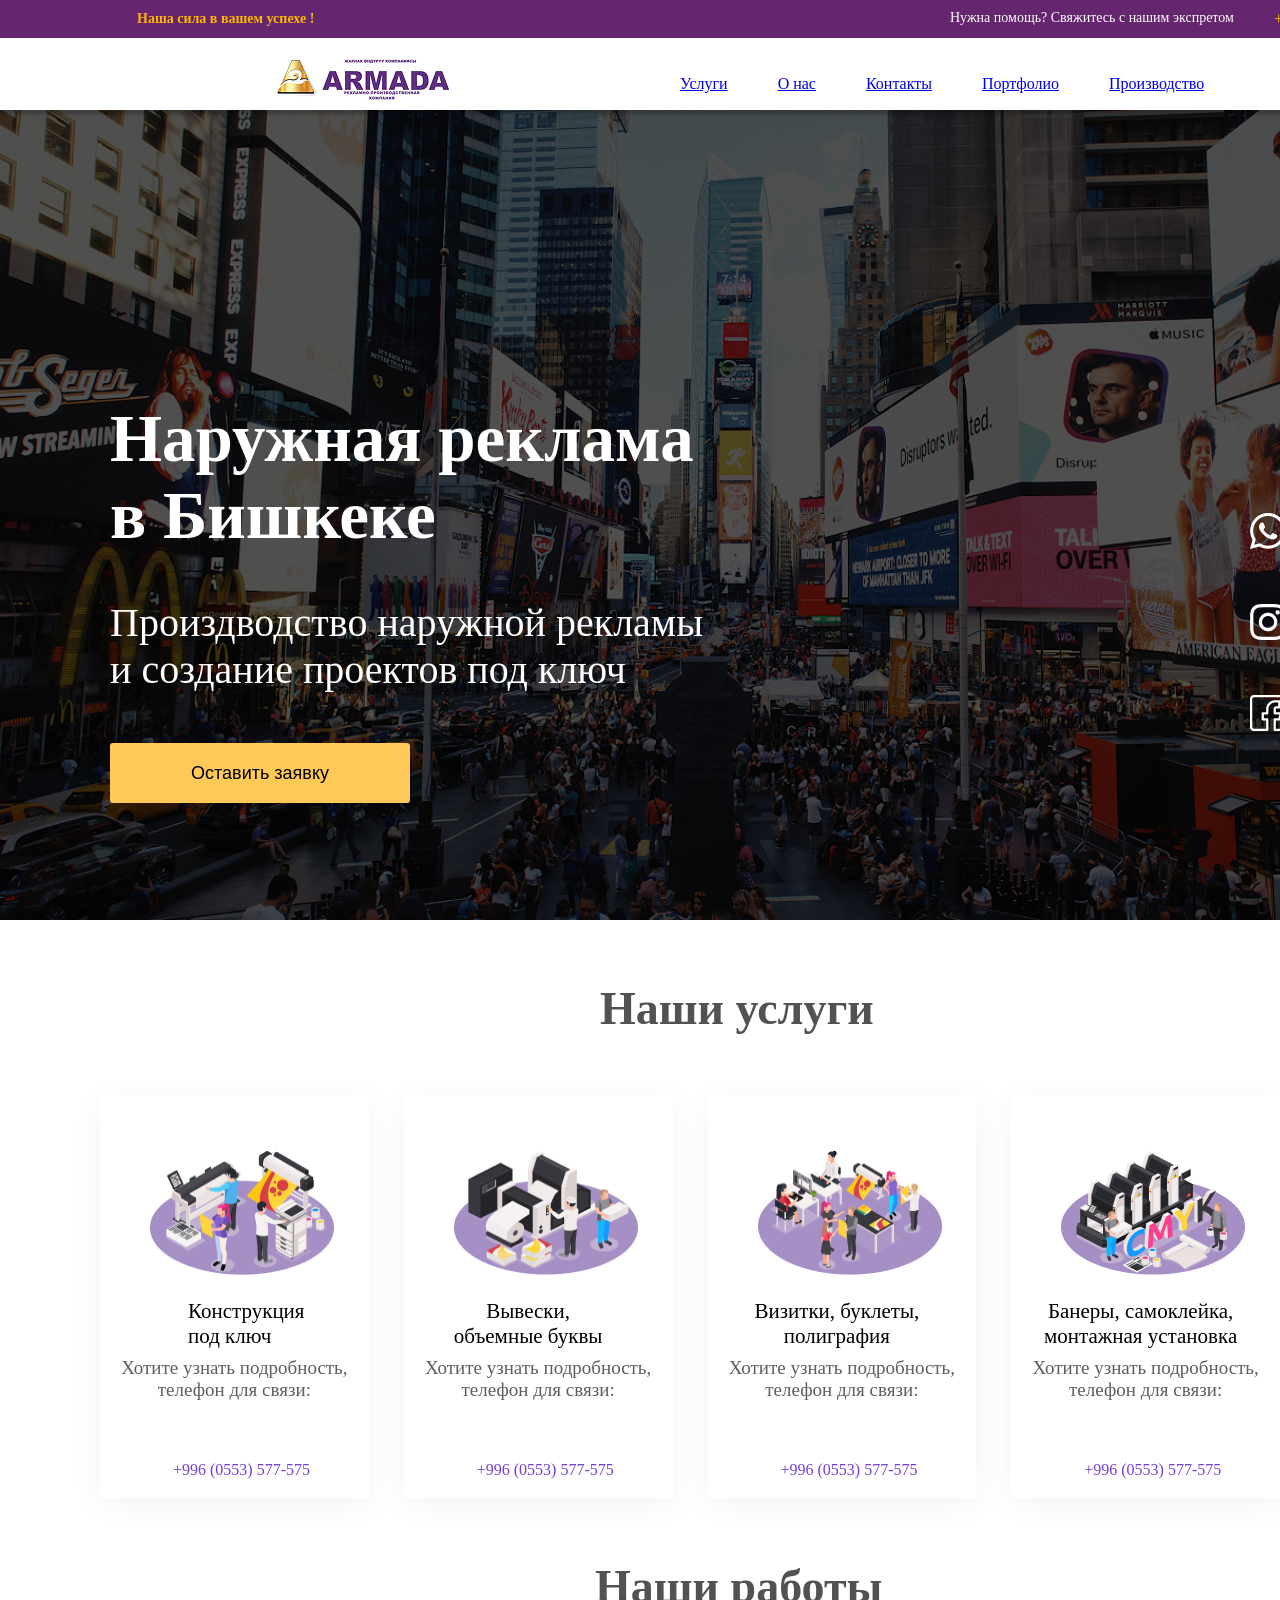
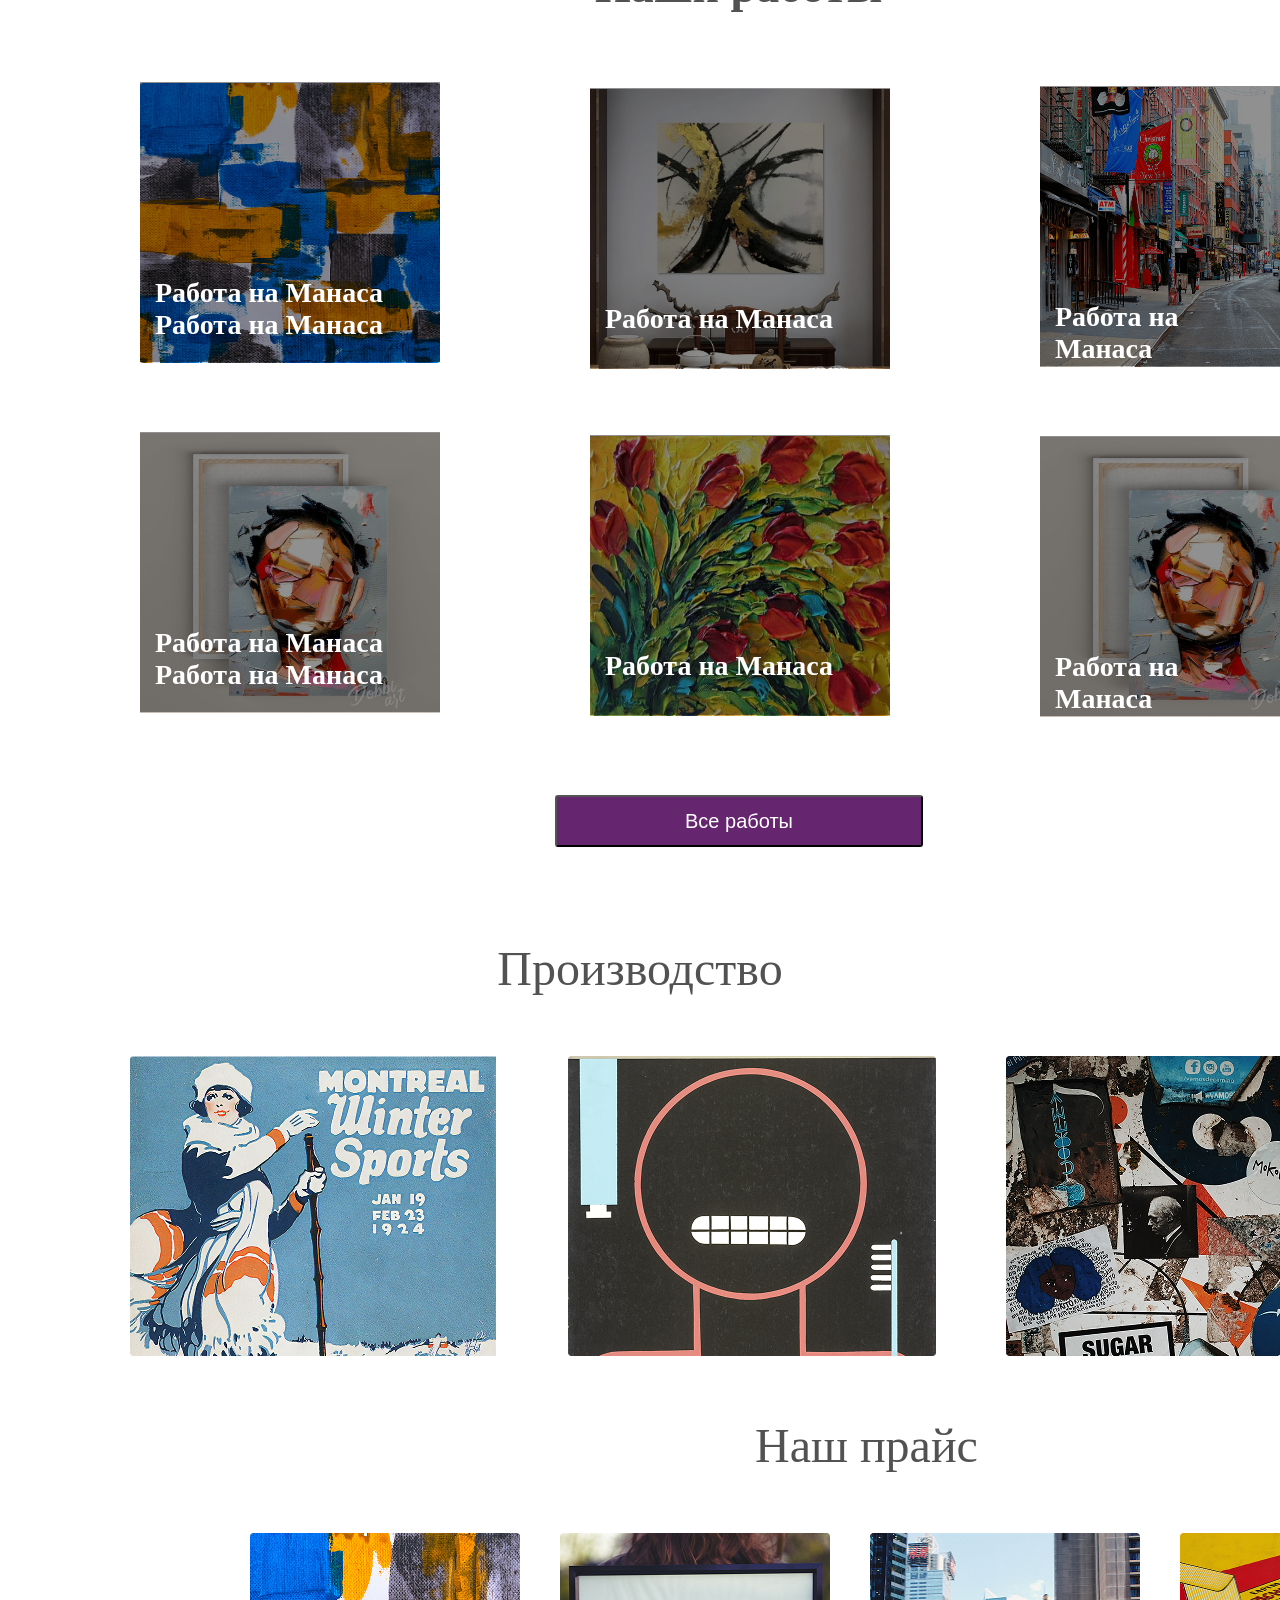
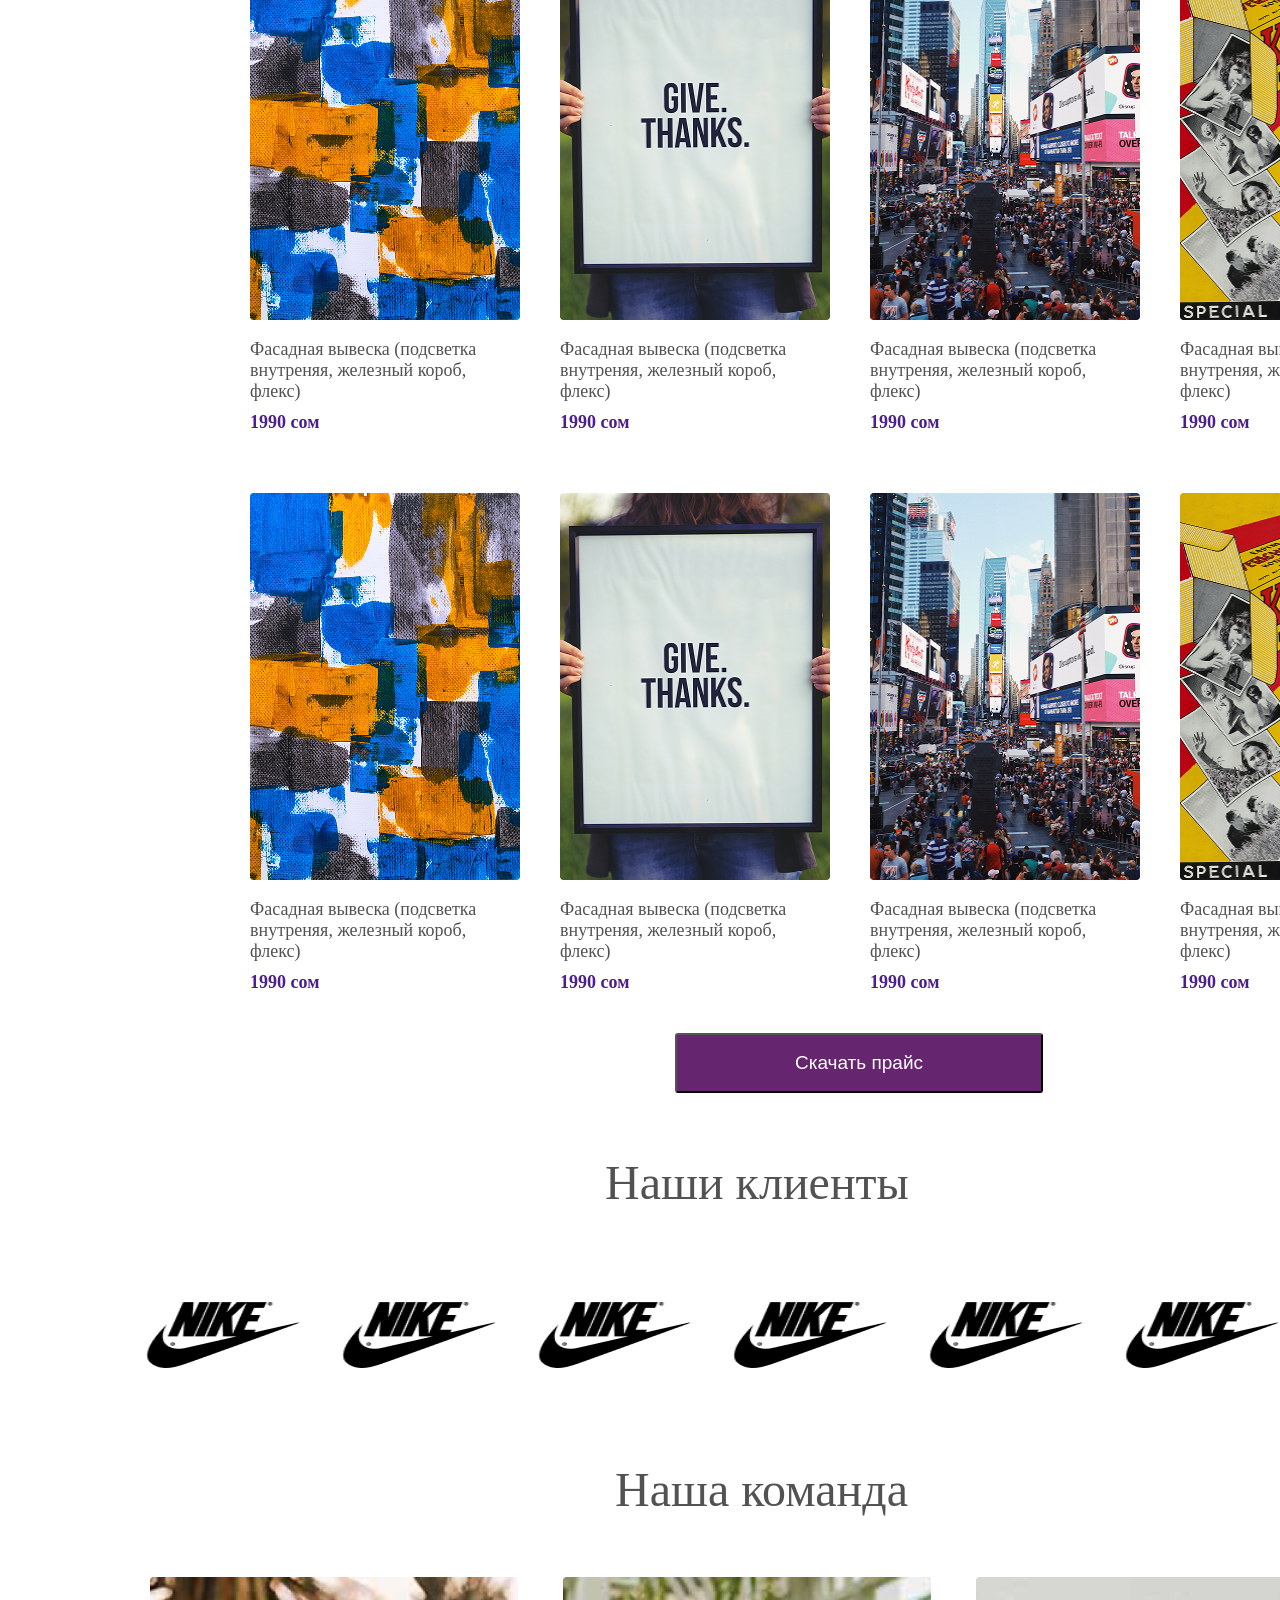
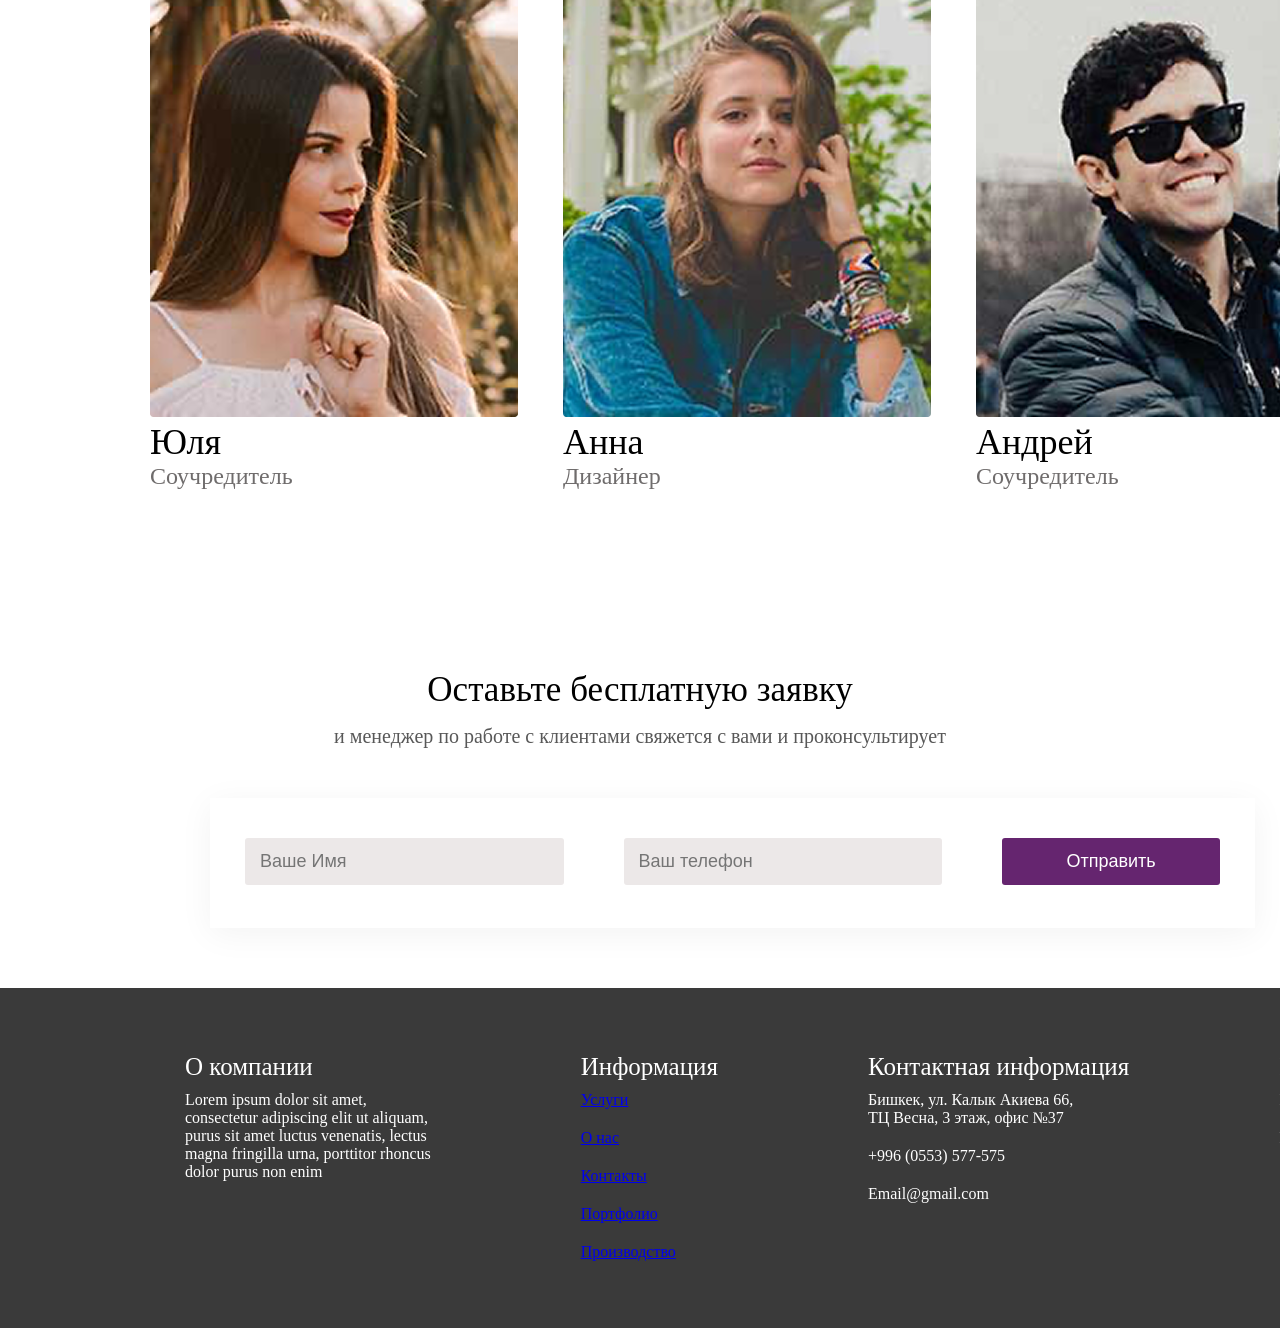
<file: index.html>
<!DOCTYPE html>
<html lang="en">

<head>
    <meta charset="UTF-8">
    <meta name="viewport" content="width=device-width, initial-scale=1.0">
    <title>Document</title>
    <link rel="stylesheet" href="./style.css">
</head>

<body>
<div class="header_line1">
                <h4 class="header_line1_text1">Наша сила в вашем успехе !</h4>
                <h4 class="header_line1_text2">Нужна помощь? Свяжитесь с нашим экспретом</h4>
                <div class="hedaer_line1_tel">+996 (553) 993 342</div>
            </div>
    <div class="header_line2">
                <img class="header_logo" src="./icons/armada_logo.png" alt="">
                <ul class="header_line2_ul">
                    <li><a href="./service.html">Услуги</a></li>
                    <li><a href="./about_us.html">О нас</a></li>
                    <li><a href="./contacts.html">Контакты</a></li>
                    <li><a href="./portfolio.html">Портфолио</a></li>
                    <li><a href="./origin.html">Производство</a></li>
                </ul>
                <button class="header_line2_btn">Скачать прайс</button>
            </div>
    <header class="header">
        <div class="container">
            
            
        </div>
    </header>

    <section class="hero_section">
        <div class="hero_wrapper">
            <div class="container">
                <h2 class="hero_section_title">Наружная реклама
                    <br>в Бишкеке
                </h2>
                <p class="hero_section_text">Произдводство наружной рекламы
                    <br>и создание проектов под ключ
                </p>
                <button class="hero_section_btn">Оставить заявку</button>
                <div class="icons">
                    <img class="icon" src="./icons/whatsupp_icon.png" alt="">
                    <img class="icon" src="./icons/instagram_icon.png" alt="">
                    <img class="icon" src="./icons/facebook_icon.png" alt="">
                </div>
            </div>
        </div>
    </section>

    <section class="section_services">
        <div class="container">
            <h1 class="section_services_title">Наши услуги</h1>

            <div class="services_wrapper">
                <div class="services_card1">
                    <img class="services_card1_img" src="./images/section_service_img1.png" alt="">
                    <h3 class="services_card1_title">Конструкция
                        <br>под ключ
                    </h3>
                    <p class="services_card1_text">Хотите узнать подробность,
                        <br>телефон для связи:
                    </p>
                    <p class="services_card1_tel">+996 (0553) 577-575</p>
                </div>

                <div class="services_card2">
                    <img class="services_card2_img" src="./images/section_service_img2.png" alt="">
                    <h3 class="services_card2_title">Вывески,
                        <br>объемные буквы
                    </h3>
                    <p class="services_card2_text">Хотите узнать подробность,
                        <br>телефон для связи:
                    </p>
                    <p class="services_card2_tel">+996 (0553) 577-575</p>
                </div>

                <div class="services_card3">
                    <img class="services_card3_img" src="./images/section_service_img3.png" alt="">
                    <h3 class="services_card3_title">Визитки, буклеты,
                        <br>полиграфия
                    </h3>
                    <p class="services_card3_text">Хотите узнать подробность,
                        <br>телефон для связи:
                    </p>
                    <p class="services_card3_tel">+996 (0553) 577-575</p>
                </div>

                <div class="services_card4">
                    <img class="services_card4_img" src="./images/section_service_img4.png" alt="">
                    <h3 class="services_card4_title">Банеры, самоклейка,
                        <br>монтажная установка
                    </h3>
                    <p class="services_card4_text">Хотите узнать подробность,
                        <br>телефон для связи:
                    </p>
                    <p class="services_card4_tel">+996 (0553) 577-575</p>
                </div>
            </div>
        </div>
    </section>

    <section class="our_works_section">
        <div class="container">
            <h1 class="our_works_title">Наши работы</h1>
            <img class="works_card1_img" src="./images/picture1.png" alt="">
            <div class="our_works_wrapper1"></div>
            <h2 class="works_card1_title">Работа на Манаса <br>Работа на Манаса</h2>
            <img class="works_card2_img" src="./images/our_works_img2.webp" alt="">
            <div class="our_works_wrapper2"></div>
            <h2 class="works_card2_title">Работа на Манаса</h2>
            <img class="works_card3_img" src="./images/our_works_img3.webp" alt="">
            <div class="our_works_wrapper3"></div>
            <h2 class="works_card3_title">Работа на Манаса</h2>

            <br><img class="works_card4_img" src="./images/our_works_img4.jpg" alt="">
            <div class="our_works_wrapper4"></div>
            <h2 class="works_card4_title">Работа на Манаса <br>Работа на Манаса</h2>
            <img class="works_card5_img" src="./images/our_works_img1.png" alt="">
            <div class="our_works_wrapper5"></div>
            <h2 class="works_card5_title">Работа на Манаса</h2>
            <img class="works_card6_img" src="./images/our_works_img4.jpg" alt="">
            <div class="our_works_wrapper6"></div>
            <h2 class="works_card6_title">Работа на Манаса</h2>
            <button class="our_works_btn">Все работы</button>
        </div>
    </section>

    <section class="product_section">
        <div class="container">
            <h1 class="product_section_title">Производство</h1>
            <div class="product_section_wrapper">
                <img class="product_section_img" src="./images/product_section_img1.png" alt="">
                <img class="product_section_img" src="./images/product_section_img2.png" alt="">
                <img class="product_section_img" src="./images/product_section_img3.png" alt="">
            </div>
        </div>
    </section>

    <section class="price_section">
        <div class="conatiner">
            <h1 class="price_section_title">Наш прайс</h1>
            <div class="price_wrapper1">
                <div class="price_card1">
                    <img class="price_card1_img" src="./images/picture1.png" alt="">
                    <p class="price_card1_text">Фасадная вывеска (подсветка <br>внутреняя, железный короб, флекс)</p>
                    <p class="price_card1_cost">1990 сом</p>
                </div>

                <div class="price_card2">
                    <img class="price_card2_img" src="./images/give_thanks_pic.png" alt="">
                    <p class="price_card2_text">Фасадная вывеска (подсветка <br>внутреняя, железный короб, флекс)</p>
                    <p class="price_card2_cost">1990 сом</p>
                </div>

                <div class="price_card3">
                    <img class="price_card3_img" src="./images/city_pic.png" alt="">
                    <p class="price_card3_text">Фасадная вывеска (подсветка <br>внутреняя, железный короб, флекс)</p>
                    <p class="price_card3_cost">1990 сом</p>
                </div>

                <div class="price_card4">
                    <img class="price_card4_img" src="./images/films_pic.png" alt="">
                    <p class="price_card4_text">Фасадная вывеска (подсветка <br>внутреняя, железный короб, флекс)</p>
                    <p class="price_card4_cost">1990 сом</p>
                </div>
            </div>
            <div class="price_wrapper1">
                <div class="price_card1">
                    <img class="price_card1_img" src="./images/picture1.png" alt="">
                    <p class="price_card1_text">Фасадная вывеска (подсветка <br>внутреняя, железный короб, флекс)</p>
                    <p class="price_card1_cost">1990 сом</p>
                </div>

                <div class="price_card2">
                    <img class="price_card2_img" src="./images/give_thanks_pic.png" alt="">
                    <p class="price_card2_text">Фасадная вывеска (подсветка <br>внутреняя, железный короб, флекс)</p>
                    <p class="price_card2_cost">1990 сом</p>
                </div>

                <div class="price_card3">
                    <img class="price_card3_img" src="./images/city_pic.png" alt="">
                    <p class="price_card3_text">Фасадная вывеска (подсветка <br>внутреняя, железный короб, флекс)</p>
                    <p class="price_card3_cost">1990 сом</p>
                </div>

                <div class="price_card4">
                    <img class="price_card4_img" src="./images/films_pic.png" alt="">
                    <p class="price_card4_text">Фасадная вывеска (подсветка <br>внутреняя, железный короб, флекс)</p>
                    <p class="price_card4_cost">1990 сом</p>
                </div>
            </div>
            <button class="price_section_btn">Скачать прайс</button>
        </div>
    </section>

    <section class="customers_section">
        <div class="container">
            <h1 class="customers_section_title">Наши клиенты </h1>
            <div class="customers_section_wrapper">
                <img class="customers_section_img" src="./images/nike_img.png" alt="">
                <img class="customers_section_img" src="./images/nike_img.png" alt="">
                <img class="customers_section_img" src="./images/nike_img.png" alt="">
                <img class="customers_section_img" src="./images/nike_img.png" alt="">
                <img class="customers_section_img" src="./images/nike_img.png" alt="">
                <img class="customers_section_img" src="./images/nike_img.png" alt="">
            </div>
        </div>
    </section>

    <section class="team_section">
        <div class="container">
            <h1 class="team_section_title">Наша команда</h1>
            <div class="team_section_wrapper">
                <div class="team_card1">
                    <img class="team_card1_img" src="./images/team_section_img.png" alt="">
                    <h2 class="team_card1_name">Юля</h2>
                    <h5 class="team_card1_work">Соучредитель</h5>
                </div>
                <div class="team_card2">
                    <img class="team_card2_img" src="./images/team_section_img2.png" alt="">
                    <h2 class="team_card2_name">Анна</h2>
                    <h5 class="team_card2_work">Дизайнер</h5>
                </div>

                <div class="team_card3">
                    <img class="team_card3_img" src="./images/team_section_img3.png" alt="">
                    <h2 class="team_card3_name">Андрей </h2>
                    <h5 class="team_card3_work">Соучредитель</h5>
                </div>
            </div>
            <div class="sign_up">
                <h1 class="sign_up_title">Оставьте бесплатную заявку</h1>
                <p class="sign_up_text">и менеджер по работе с клиентами свяжется с вами и проконсультирует</p>
            </div>
            <div class="btn_wrapper">
                <input class="your_name_input" type="text" placeholder="Ваше Имя">
                <input class="your_number_input" type="text" placeholder="Ваш телефон">
                <button class="sign_up_btn">Отправить</button>
            </div>
        </div>
    </section>

    <footer class="footer">
        <div class="container">
            <div class="footer_wrapper">
                <div class="footer_card1">
                    <h2 class="footer_card1_title">О компании</h2>
                    <p class="footer_cad1_text">Lorem ipsum dolor sit amet, <br>consectetur adipiscing elit ut aliquam,
                        <br>purus sit amet luctus
                        venenatis, lectus <br>magna fringilla urna, porttitor rhoncus <br>dolor purus non enim
                    </p>
                </div>

                <div class="footer_card2">
                    <h2 class="footer_card2_title">Информация </h2>
                    <ul class="footer_card2_ul">
                        <li><a href="./service.html">Услуги</a></li>
                        <li><a href="./about_us.html">О нас</a></li>
                        <li><a href="./contacts.html">Контакты</a></li>
                        <li><a href="./portfolio.html">Портфолио</a></li>
                        <li><a href="./origin.html">Производство</a></li>
                    </ul>
                </div>

                <div class="footer_card3">
                    <h2 class="footer_card3_title">Контактная информация</h2>
                    <ul class="footer_card3_ul">
                        <li>Бишкек, ул. Калык Акиева 66, <br>ТЦ Весна, 3 этаж, офис №37
                        </li>
                        <li>+996 (0553) 577-575</li>
                        <li>Email@gmail.com</li>
                    </ul>
                </div>

                <div class="footer_card4">
                    <h2 class="footer_card4_title">Мы в социальных сетях </h2>
                    <ul class="footer_card4_ul">
                        <li>Instagram </li>
                        <li>Facebook</li>
                    </ul>
                </div>

            </div>
        </div>
    </footer>

</body>

</html>



<!-- ШОИРА -->
</file>
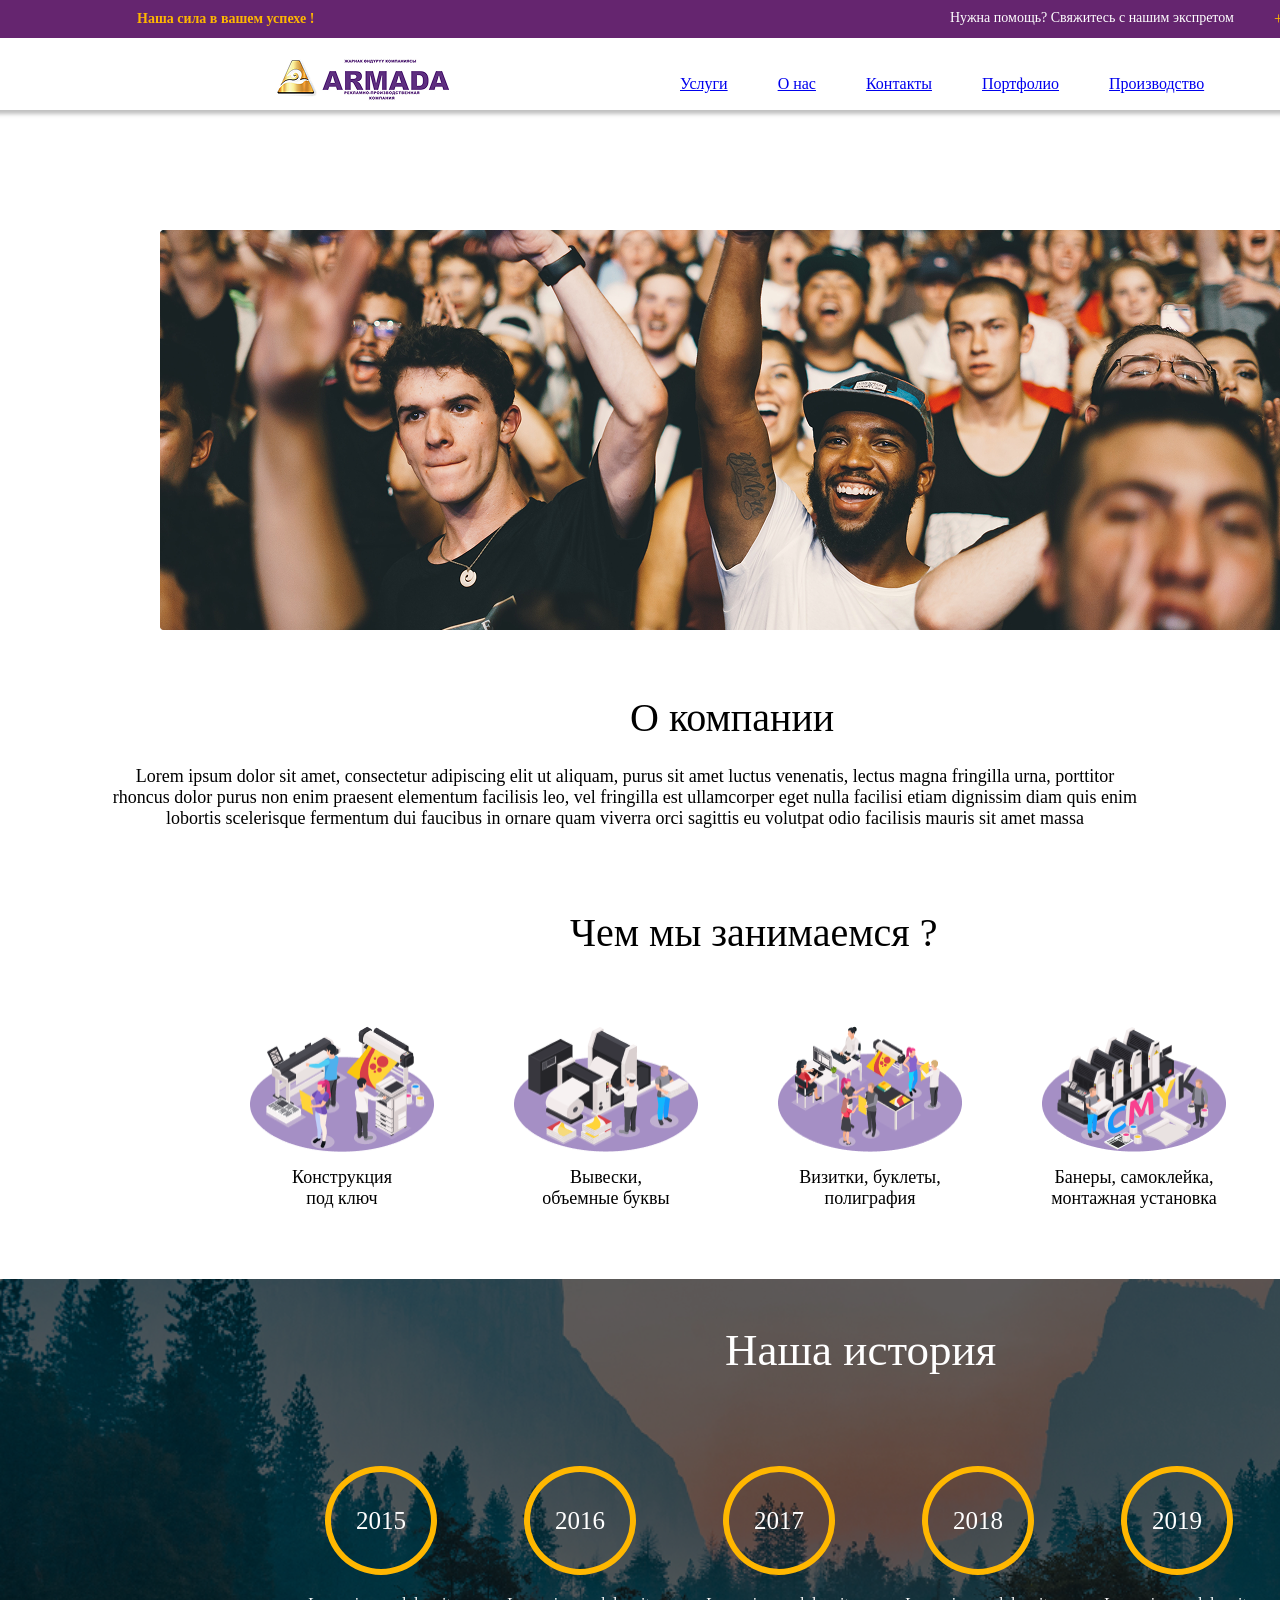
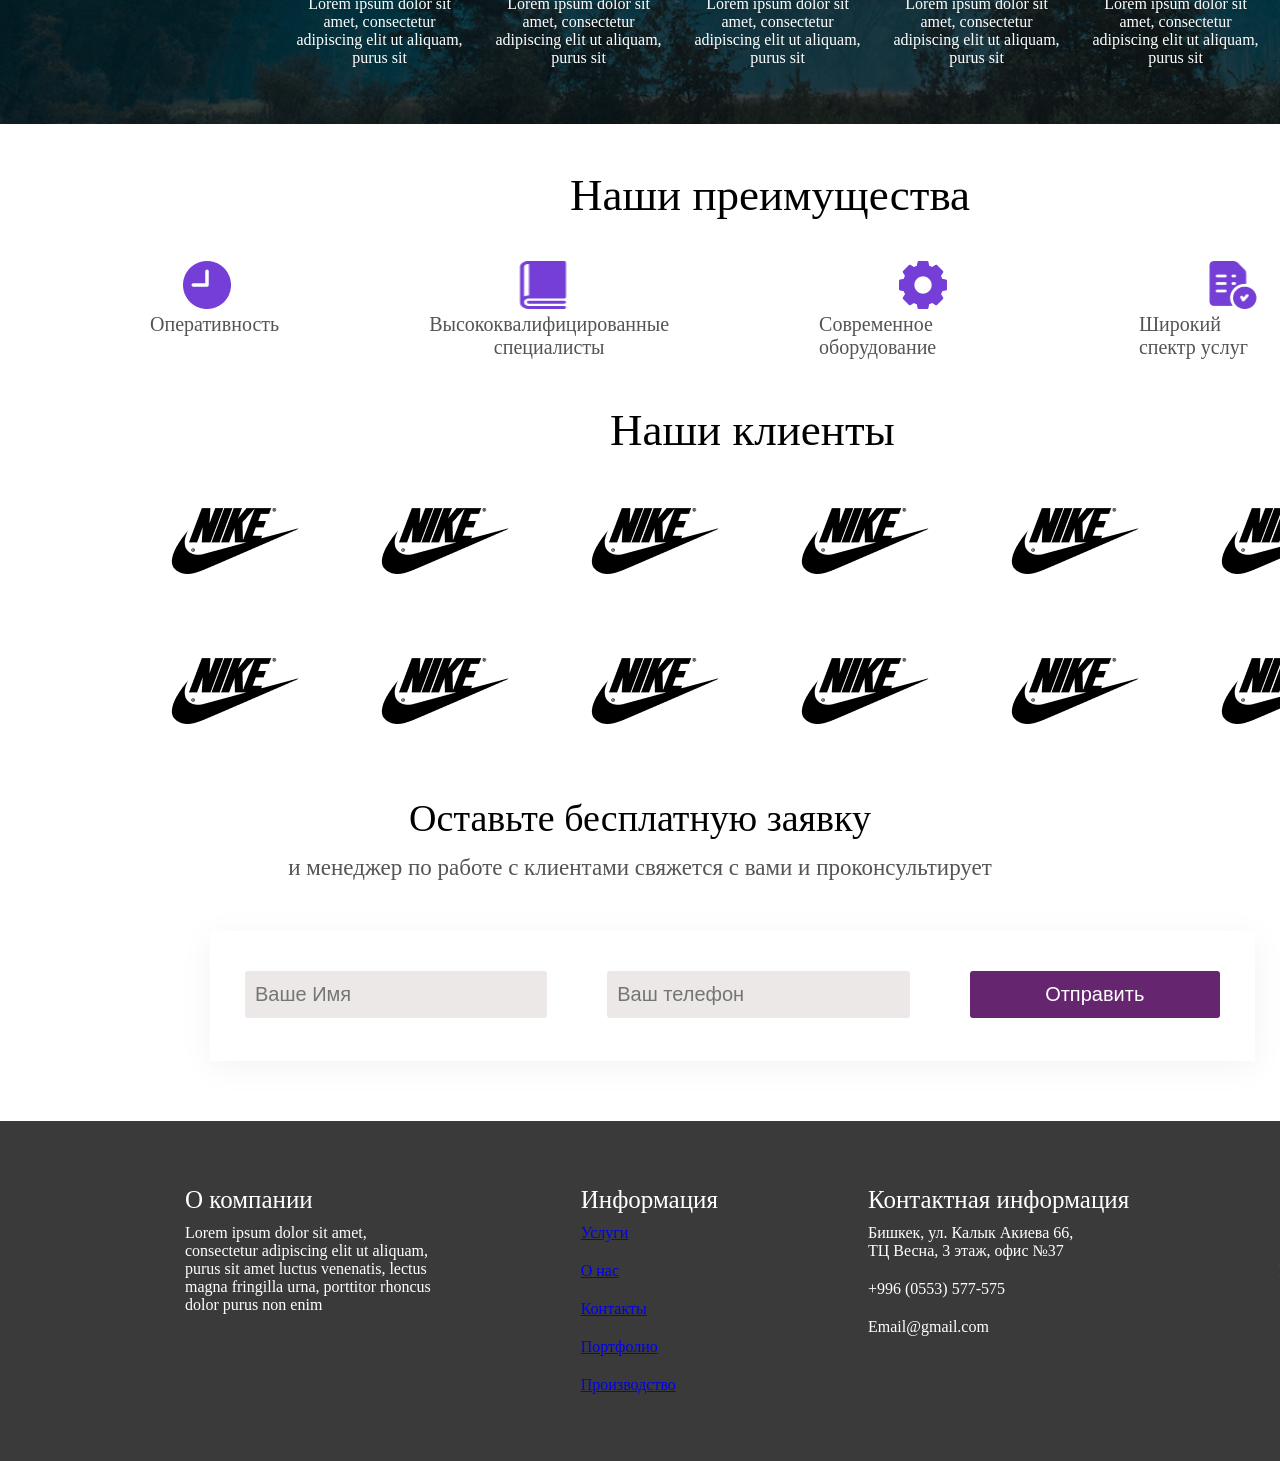
<file: about_us.html>
<!DOCTYPE html>
<html lang="en">

<head>
    <meta charset="UTF-8">
    <meta name="viewport" content="width=device-width, initial-scale=1.0">
    <title>Document</title>
    <link rel="stylesheet" href="./about_us.css">
</head>

<body>
    <header class="header">
        <div class="container">
            <div class="header_line1">
                <h4 class="header_line1_text1">Наша сила в вашем успехе !</h4>
                <h4 class="header_line1_text2">Нужна помощь? Свяжитесь с нашим экспретом</h4>
                <div class="hedaer_line1_tel">+996 (553) 993 342</div>
            </div>
            <div class="header_line2">
                <a href="./index.html">
                    <img class="header_logo" src="./icons/armada_logo.png" alt="">
                </a>
                <ul class="header_line2_ul">
                    <li><a href="./service.html">Услуги</a></li>
                    <li><a href="./about_us.html">О нас</a></li>
                    <li><a href="./contacts.html">Контакты</a></li>
                    <li><a href="./portfolio.html">Портфолио</a></li>
                    <li><a href="./origin.html">Производство</a></li>
                </ul>
                <button class="header_line2_btn">Скачать прайс</button>
            </div>
        </div>
    </header>

    <section class="main_section">
        <div class="container">
            <img class="main_section_img1" src="./about_us_images/about_us_img1.png" alt="">
            <h1 class="main_section_title1">О компании</h1>
            <p class="main_section_text">Lorem ipsum dolor sit amet, consectetur adipiscing elit ut aliquam, purus sit
                amet luctus venenatis,
                lectus magna fringilla urna, porttitor <br>rhoncus dolor purus non enim praesent elementum facilisis
                leo,
                vel fringilla est ullamcorper eget nulla facilisi etiam dignissim diam quis enim <br>lobortis
                scelerisque
                fermentum dui faucibus in ornare quam viverra orci sagittis eu volutpat odio facilisis mauris sit amet
                massa</p>
            <h1 class="main_section_title2">Чем мы занимаемся ?</h1>

            <div class="what_we_do_wrapper">
                <div class="what_we_do_card1">
                    <img class="what_we_do_card1_img" src="./images/section_service_img1.png" alt="">
                    <p class="what_we_do_card1_text">Конструкция <br>под ключ</p>
                </div>

                <div class="what_we_do_card2">
                    <img class="what_we_do_card2_img" src="./images/section_service_img2.png" alt="">
                    <p class="what_we_do_card2_text">Вывески, <br>объемные буквы</p>
                </div>

                <div class="what_we_do_card3">
                    <img class="what_we_do_card3_img" src="./images/section_service_img3.png" alt="">
                    <p class="what_we_do_card3_text">Визитки, буклеты, <br>полиграфия</p>
                </div>

                <div class="what_we_do_card4">
                    <img class="what_we_do_card4_img" src="./images/section_service_img4.png" alt="">
                    <p class="what_we_do_card4_text">Банеры, самоклейка,<br>монтажная установка </p>
                </div>
            </div>
        </div>
    </section>

    <section class="history_section">
        <div class="container">
            <div class="history_section_wrapper">
                <h1 class="history_section_title">Наша история</h1>
                <div class="history_section_cards_wrapper">
                    <div class="history_section_card1">
                        <div class="circle1">2015</div>
                        <p class="history_section_card1_text">Lorem ipsum dolor sit <br>amet, consectetur <br>adipiscing
                            elit ut aliquam, <br>purus sit</p>
                    </div>

                    <div class="history_section_card2">
                        <div class="circle2">2016</div>
                        <p class="history_section_card2_text">Lorem ipsum dolor sit <br>amet, consectetur <br>adipiscing
                            elit ut aliquam, <br>purus sit</p>
                    </div>

                    <div class="history_section_card3">
                        <div class="circle3">2017</div>
                        <p class="history_section_card3_text">Lorem ipsum dolor sit <br>amet, consectetur <br>adipiscing
                            elit ut aliquam, <br>purus sit</p>
                    </div>

                    <div class="history_section_card4">
                        <div class="circle4">2018</div>
                        <p class="history_section_card4_text">Lorem ipsum dolor sit <br>amet, consectetur <br>adipiscing
                            elit ut aliquam, <br>purus sit</p>
                    </div>

                    <div class="history_section_card5">
                        <div class="circle5">2019</div>
                        <p class="history_section_card5_text">Lorem ipsum dolor sit <br>amet, consectetur <br>adipiscing
                            elit ut aliquam, <br>purus sit</p>
                    </div>

                    <div class="history_section_card6">
                        <div class="circle6">2020</div>
                        <p class="history_section_card6_text">Lorem ipsum dolor sit <br>amet, consectetur <br>adipiscing
                            elit ut aliquam, <br>purus sit</p>
                    </div>
                </div>
            </div>
        </div>
    </section>


    <section class="advantages_section">
        <div class="container">
            <h1 class="advantages_section_title">Наши преимущества </h1>
            <div class="advantages_section_wrapper">
                <div class="advantages_section_card1">
                    <img class="advantages_section_img1" src="./services_images/clock.png" alt="">
                    <h6 class="advantages_section_text1">Оперативность</h6>
                </div>

                <div class="advantages_section_card2">
                    <img class="advantages_section_img2" src="./services_images/book.png" alt="">
                    <h6 class="advantages_section_text2">Высококвалифицированные <br>cпециалисты</h6>
                </div>

                <div class="advantages_section_card3">
                    <img class="advantages_section_img3" src="./services_images/settings.png" alt="">
                    <h6 class="advantages_section_text3">Современное оборудование</h6>
                </div>


                <div class="advantages_section_card4">
                    <img class="advantages_section_img4" src="./services_images/list.png" alt="">
                    <h6 class="advantages_section_text4">Широкий спектр услуг</h6>
                </div>
            </div>
        </div>
        </div>
    </section>

    <section class="customers_section">
        <div class="container">
            <h1 class="customers_section_title">Наши клиенты</h1>

            <div class="customers_section_wrapper1">
                <img class="customers_section_img" src="./images/nike_img.png" alt="">
                <img class="customers_section_img" src="./images/nike_img.png" alt="">
                <img class="customers_section_img" src="./images/nike_img.png" alt="">
                <img class="customers_section_img" src="./images/nike_img.png" alt="">
                <img class="customers_section_img" src="./images/nike_img.png" alt="">
                <img class="customers_section_img" src="./images/nike_img.png" alt="">
            </div>

            <div class="customers_section_wrapper2">
                <img class="customers_section_imgs" src="./images/nike_img.png" alt="">
                <img class="customers_section_imgs" src="./images/nike_img.png" alt="">
                <img class="customers_section_imgs" src="./images/nike_img.png" alt="">
                <img class="customers_section_imgs" src="./images/nike_img.png" alt="">
                <img class="customers_section_imgs" src="./images/nike_img.png" alt="">
                <img class="customers_section_imgs" src="./images/nike_img.png" alt="">
            </div>

            <div class="sign_up">
                <h1 class="sign_up_title">Оставьте бесплатную заявку</h1>
                <p class="sign_up_text">и менеджер по работе с клиентами свяжется с вами и проконсультирует</p>
            </div>

            <div class="btn_wrapper">
                <input class="name_input" type="text" placeholder="Ваше Имя">
                <input class="tel_input" type="" placeholder="Ваш телефон">
                <button class="btn_send">Отправить</button>
            </div>

        </div>
    </section>


    <footer class="footer">
        <div class="container">
            <div class="footer_wrapper">
                <div class="footer_card1">
                    <h2 class="footer_card1_title">О компании</h2>
                    <p class="footer_cad1_text">Lorem ipsum dolor sit amet, <br>consectetur adipiscing elit ut aliquam,
                        <br>purus sit amet luctus
                        venenatis, lectus <br>magna fringilla urna, porttitor rhoncus <br>dolor purus non enim
                    </p>
                </div>

                <div class="footer_card2">
                    <h2 class="footer_card2_title">Информация </h2>
                    <ul class="footer_card2_ul">
                        <li><a href="./service.html">Услуги</a></li>
                        <li><a href="./about_us.html">О нас</a></li>
                        <li><a href="./contacts.html">Контакты</a></li>
                        <li><a href="./portfolio.html">Портфолио</a></li>
                        <li><a href="./origin.html">Производство</a></li>
                    </ul>
                </div>

                <div class="footer_card3">
                    <h2 class="footer_card3_title">Контактная информация</h2>
                    <ul class="footer_card3_ul">
                        <li>Бишкек, ул. Калык Акиева 66, <br>ТЦ Весна, 3 этаж, офис №37
                        </li>
                        <li>+996 (0553) 577-575</li>
                        <li>Email@gmail.com</li>
                    </ul>
                </div>

                <div class="footer_card4">
                    <h2 class="footer_card4_title">Мы в социальных сетях </h2>
                    <ul class="footer_card4_ul">
                        <li>Instagram </li>
                        <li>Facebook</li>
                    </ul>
                </div>
            </div>
        </div>
    </footer>

</body>

</html>
</file>
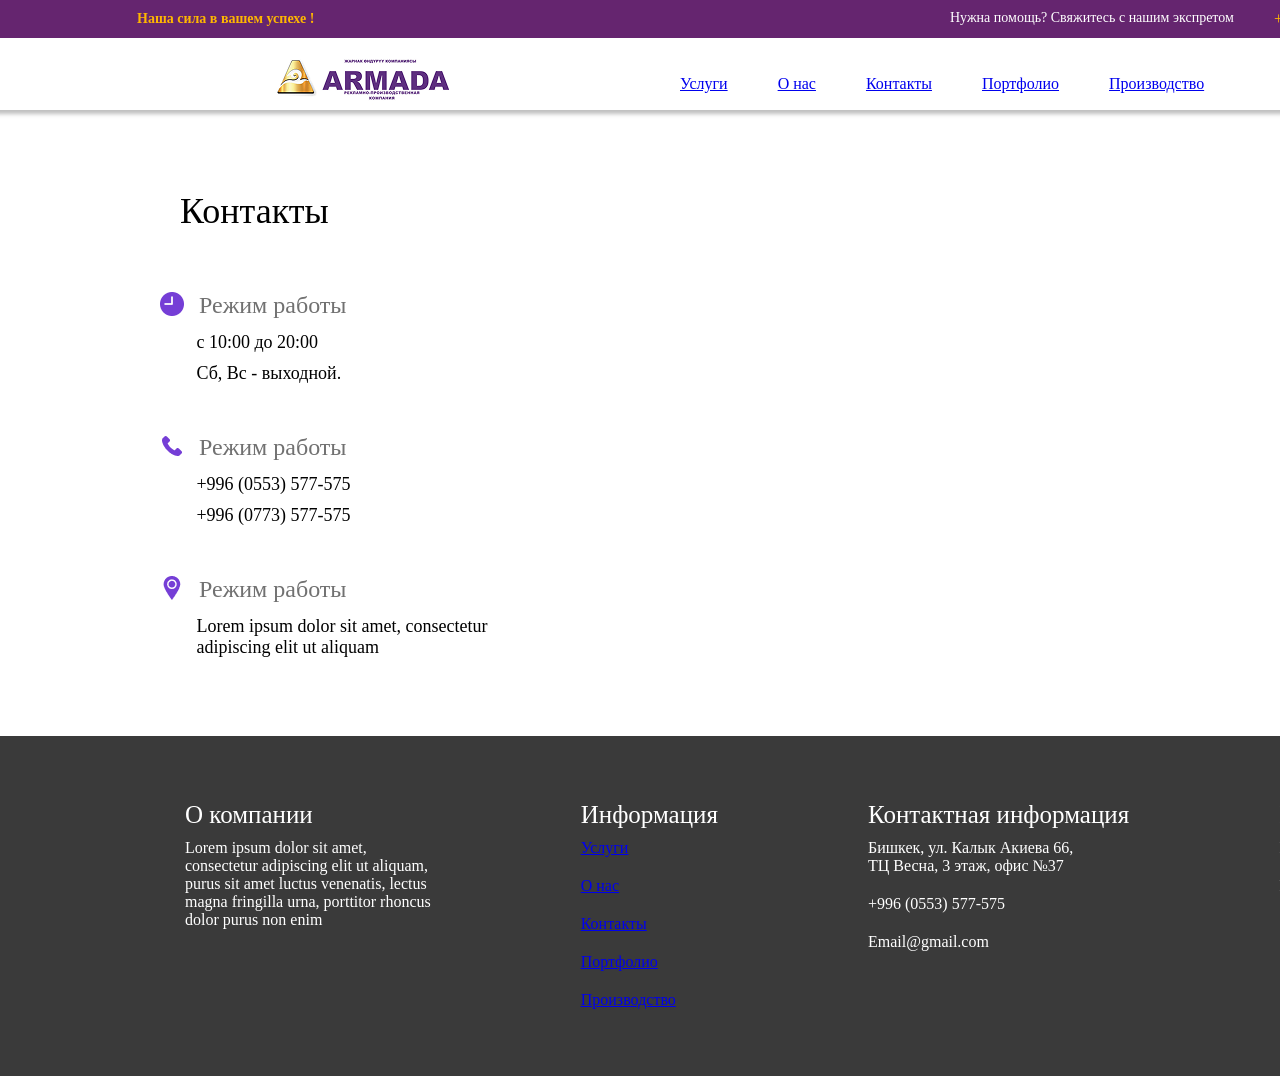
<file: contacts.html>
<!DOCTYPE html>
<html lang="en">

<head>
    <meta charset="UTF-8">
    <meta name="viewport" content="width=device-width, initial-scale=1.0">
    <title>Document</title>
    <link rel="stylesheet" href="./contacts.css">
</head>

<body>
    <header class="header">
        <div class="container">
            <div class="header_line1">
                <h4 class="header_line1_text1">Наша сила в вашем успехе !</h4>
                <h4 class="header_line1_text2">Нужна помощь? Свяжитесь с нашим экспретом</h4>
                <div class="hedaer_line1_tel">+996 (553) 993 342</div>
            </div>
            <div class="header_line2">
                <a href="./index.html">
                    <img class="header_logo" src="./icons/armada_logo.png" alt="">
                </a>
                <ul class="header_line2_ul">
                    <li><a href="./service.html">Услуги</a></li>
                    <li><a href="./about_us.html">О нас </a></li>
                    <li><a href="./contacts.html">Контакты</a></li>
                    <li><a href="./portfolio.html">Портфолио</a></li>
                    <li><a href="./origin.html">Производство</a></li>
                </ul>
                <button class="header_line2_btn">Скачать прайс</button>
            </div>
        </div>
    </header>

    <section class="contacts_section">
        <div class="container">
            <h1 class="contacts_section_title">Контакты</h1>
            <div class="contacts_wrapper">
                <div class="contacts_wrapper_card1">
                    <img class="contacts_wrapper_img" src="./services_images/clock.png" alt="">
                    <h3 class="contacts_wrapper_title">Режим работы</h3>
                    <ul class="contacts_wrapper_card1_ul">
                        <li class="texts">c 10:00 до 20:00</li>
                        <li class="texts">Сб, Вс - выходной.</li>
                    </ul>
                </div>

                <div class="contacts_wrapper_card2">
                    <img class="contacts_wrapper_img2" src="./contacts_images/phone.png" alt="">
                    <h3 class="contacts_wrapper_title2">Режим работы</h3>
                    <ul class="contacts_wrapper_card2_ul">
                        <li class="texts">
                            +996 (0553) 577-575
                        </li>
                        <li class="texts">
                            +996 (0773) 577-575
                        </li>
                    </ul>
                </div>

                <div class="contacts_wrapper_card3">
                    <img class="contacts_wrapper_img3" src="./contacts_images/location.png" alt="">
                    <h3 class="contacts_wrapper_title3">Режим работы</h3>
                    <ul class="contacts_wrapper_card3_ul">
                        <li class="texts">Lorem ipsum dolor sit amet, consectetur <br>adipiscing elit ut aliquam</li>

                    </ul>
                </div>
            </div>
            <iframe
                src="https://www.google.com/maps/embed?pb=!1m18!1m12!1m3!1d93561.74257085742!2d74.50949006043905!3d42.87697130568152!2m3!1f0!2f0!3f0!3m2!1i1024!2i768!4f13.1!3m3!1m2!1s0x389eb7dc91b3c881%3A0x492ebaf57cdee27d!2z0JHQuNGI0LrQtdC6!5e0!3m2!1sru!2skg!4v1748943819646!5m2!1sru!2skg"
                width="600" height="450" style="border:0;" allowfullscreen="" loading="lazy"
                referrerpolicy="no-referrer-when-downgrade"></iframe>

        </div>
    </section>

    <footer class="footer">
        <div class="container">
            <div class="footer_wrapper">
                <div class="footer_card1">
                    <h2 class="footer_card1_title">О компании</h2>
                    <p class="footer_cad1_text">Lorem ipsum dolor sit amet, <br>consectetur adipiscing elit ut aliquam,
                        <br>purus sit amet luctus
                        venenatis, lectus <br>magna fringilla urna, porttitor rhoncus <br>dolor purus non enim
                    </p>
                </div>

                <div class="footer_card2">
                    <h2 class="footer_card2_title">Информация </h2>
                    <ul class="footer_card2_ul">
                        <li><a href="./service.html">Услуги</a></li>
                        <li><a href="./about_us.html">О нас</a></li>
                        <li><a href="./contacts.html">Контакты</a></li>
                        <li><a href="./portfolio.html">Портфолио</a></li>
                        <li><a href="./origin.html">Производство</a></li>
                    </ul>
                </div>

                <div class="footer_card3">
                    <h2 class="footer_card3_title">Контактная информация</h2>
                    <ul class="footer_card3_ul">
                        <li>Бишкек, ул. Калык Акиева 66, <br>ТЦ Весна, 3 этаж, офис №37
                        </li>
                        <li>+996 (0553) 577-575</li>
                        <li>Email@gmail.com</li>
                    </ul>
                </div>

                <div class="footer_card4">
                    <h2 class="footer_card4_title">Мы в социальных сетях </h2>
                    <ul class="footer_card4_ul">
                        <li>Instagram </li>
                        <li>Facebook</li>
                    </ul>
                </div>

            </div>
        </div>
    </footer>

</body>

</html>
</file>
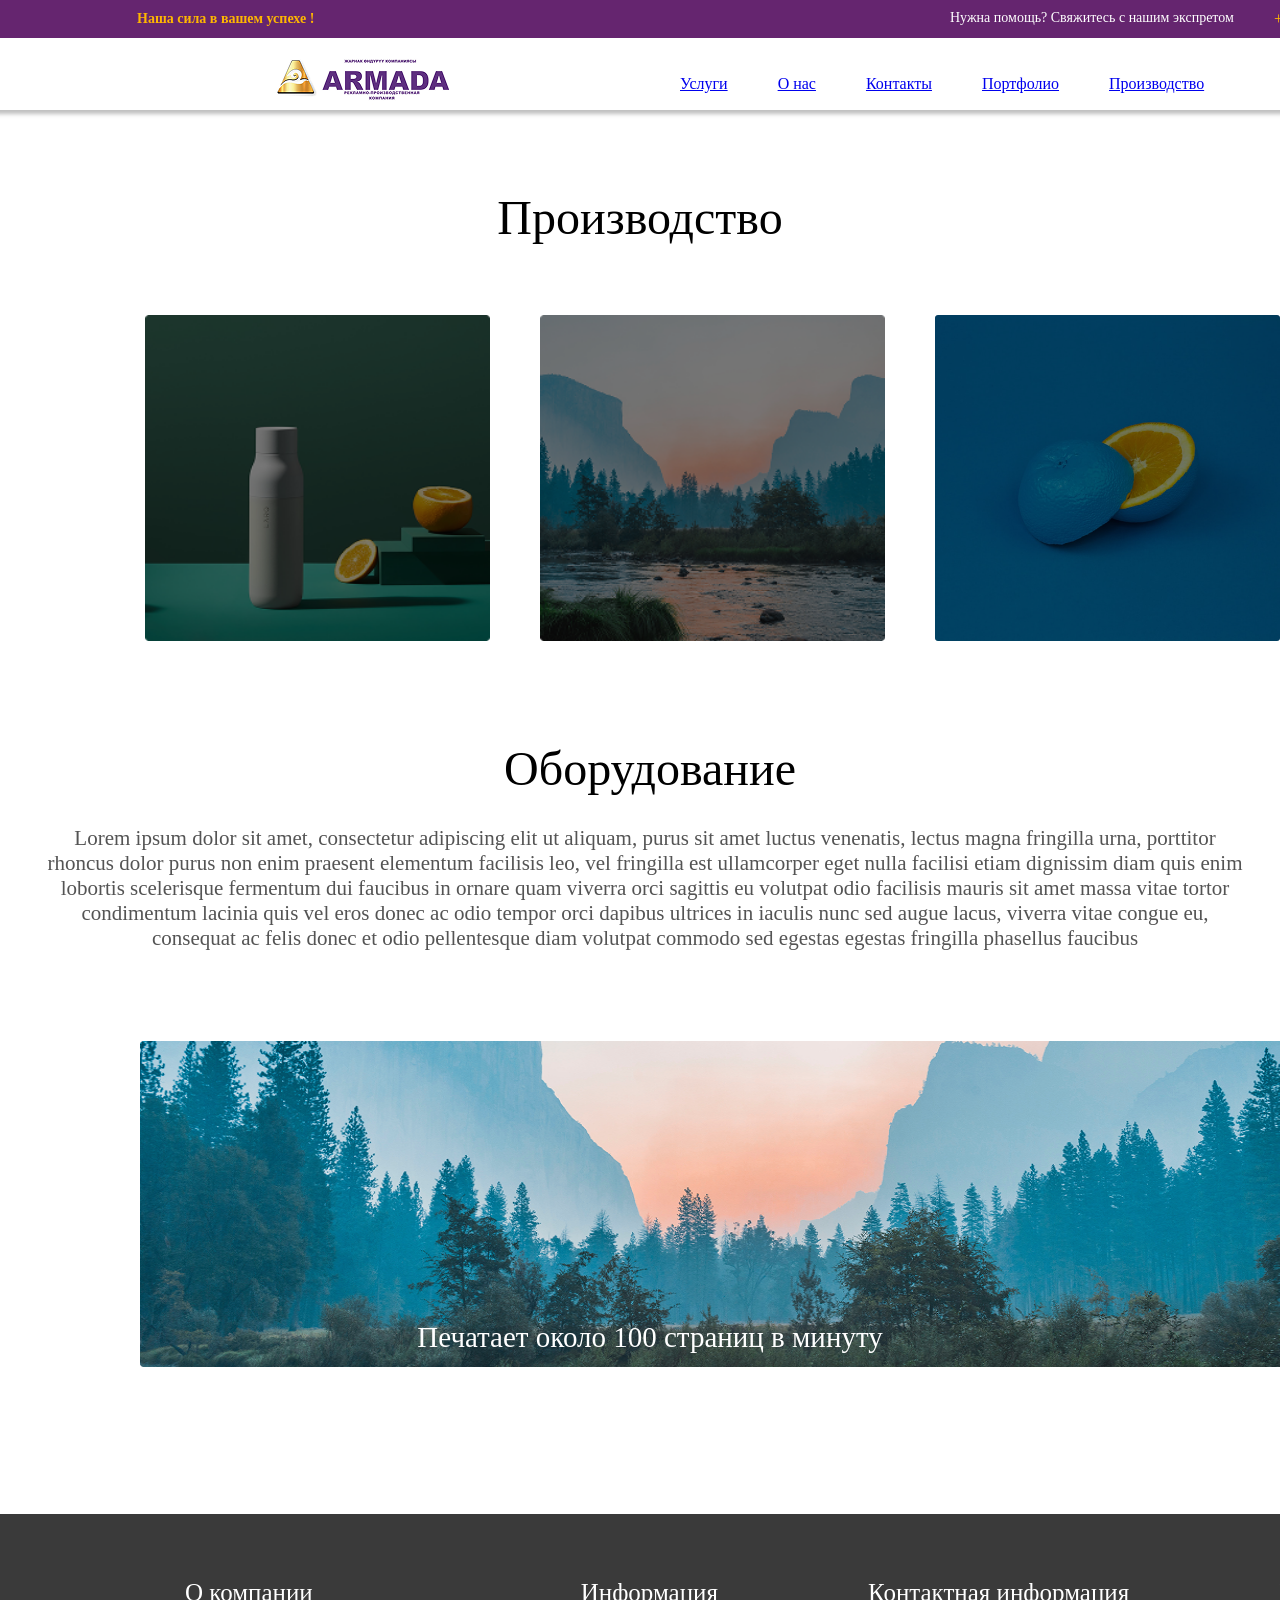
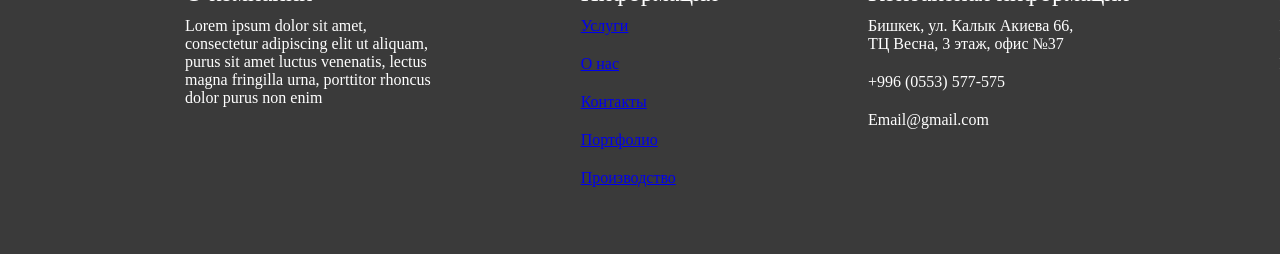
<file: origin.html>
<!DOCTYPE html>
<html lang="en">

<head>
    <meta charset="UTF-8">
    <meta name="viewport" content="width=device-width, initial-scale=1.0">
    <title>Document</title>
    <link rel="stylesheet" href="./origin.css">
</head>

<body>
    <header class="header">
        <div class="container">
            <div class="header_line1">
                <h4 class="header_line1_text1">Наша сила в вашем успехе !</h4>
                <h4 class="header_line1_text2">Нужна помощь? Свяжитесь с нашим экспретом</h4>
                <div class="hedaer_line1_tel">+996 (553) 993 342</div>
            </div>
            <div class="header_line2">
                <a href="./index.html">
                    <img class="header_logo" src="./icons/armada_logo.png" alt="">
                </a>
                <ul class="header_line2_ul">
                    <li><a href="./service.html">Услуги</a></li>
                    <li><a href="./about_us.html">О нас </a></li>
                    <li><a href="./contacts.html">Контакты</a></li>
                    <li><a href="./portfolio.html">Портфолио</a></li>
                    <li><a href="./origin.html">Производство</a></li>
                </ul>
                <button class="header_line2_btn">Скачать прайс</button>
            </div>
        </div>
    </header>

    <section class="main_section">
        <div class="container">
            <h1 class="main_section_title">Производство</h1>
            <div class="main_section_imgs_wrapper">
                <img class="main_section_img" src="./images/bottle.png" alt="">
                <img class="main_section_img" src="./images/sunrise.png" alt="">
                <img class="main_section_img" src="./images/blue_lemon.png" alt="">
            </div>
        </div>
    </section>

    <section class="equipment_section">
        <div class="container">
            <h1 class="equipment_section_title">Оборудование</h1>
            <p class="equipment_section_text">Lorem ipsum dolor sit amet, consectetur adipiscing elit ut aliquam, purus
                sit amet luctus venenatis, lectus magna fringilla urna, porttitor <br>rhoncus dolor purus non enim
                praesent
                elementum facilisis leo, vel fringilla est ullamcorper eget nulla facilisi etiam dignissim diam quis
                enim <br>lobortis scelerisque fermentum dui faucibus in ornare quam viverra orci sagittis eu volutpat
                odio
                facilisis mauris sit amet massa vitae tortor <br>condimentum lacinia quis vel eros donec ac odio tempor
                orci
                dapibus ultrices in iaculis nunc sed augue lacus, viverra vitae congue eu, <br>consequat ac felis donec
                et
                odio pellentesque diam volutpat commodo sed egestas egestas fringilla phasellus faucibus</p>

            <div class="img_wrapper">
                <img class="images" src="./images/bgc_img.png" alt="">
                <h5 class="images_text">Печатает около 100 страниц в минуту</h5>
            </div>
        </div>
    </section>


    <footer class="footer">
        <div class="container">
            <div class="footer_wrapper">
                <div class="footer_card1">
                    <h2 class="footer_card1_title">О компании</h2>
                    <p class="footer_cad1_text">Lorem ipsum dolor sit amet, <br>consectetur adipiscing elit ut aliquam,
                        <br>purus sit amet luctus
                        venenatis, lectus <br>magna fringilla urna, porttitor rhoncus <br>dolor purus non enim
                    </p>
                </div>

                <div class="footer_card2">
                    <h2 class="footer_card2_title">Информация </h2>
                    <ul class="footer_card2_ul">
                        <li><a href="./service.html">Услуги</a></li>
                        <li><a href="./about_us.html">О нас </a></li>
                        <li><a href="./contacts.html">Контакты</a></li>
                        <li><a href="./portfolio.html">Портфолио</a></li>
                        <li><a href="./origin.html">Производство</a></li>
                    </ul>
                </div>

                <div class="footer_card3">
                    <h2 class="footer_card3_title">Контактная информация</h2>
                    <ul class="footer_card3_ul">
                        <li>Бишкек, ул. Калык Акиева 66, <br>ТЦ Весна, 3 этаж, офис №37
                        </li>
                        <li>+996 (0553) 577-575</li>
                        <li>Email@gmail.com</li>
                    </ul>
                </div>

                <div class="footer_card4">
                    <h2 class="footer_card4_title">Мы в социальных сетях </h2>
                    <ul class="footer_card4_ul">
                        <li>Instagram </li>
                        <li>Facebook</li>
                    </ul>
                </div>

            </div>
        </div>
    </footer>

</body>

</html>
</file>
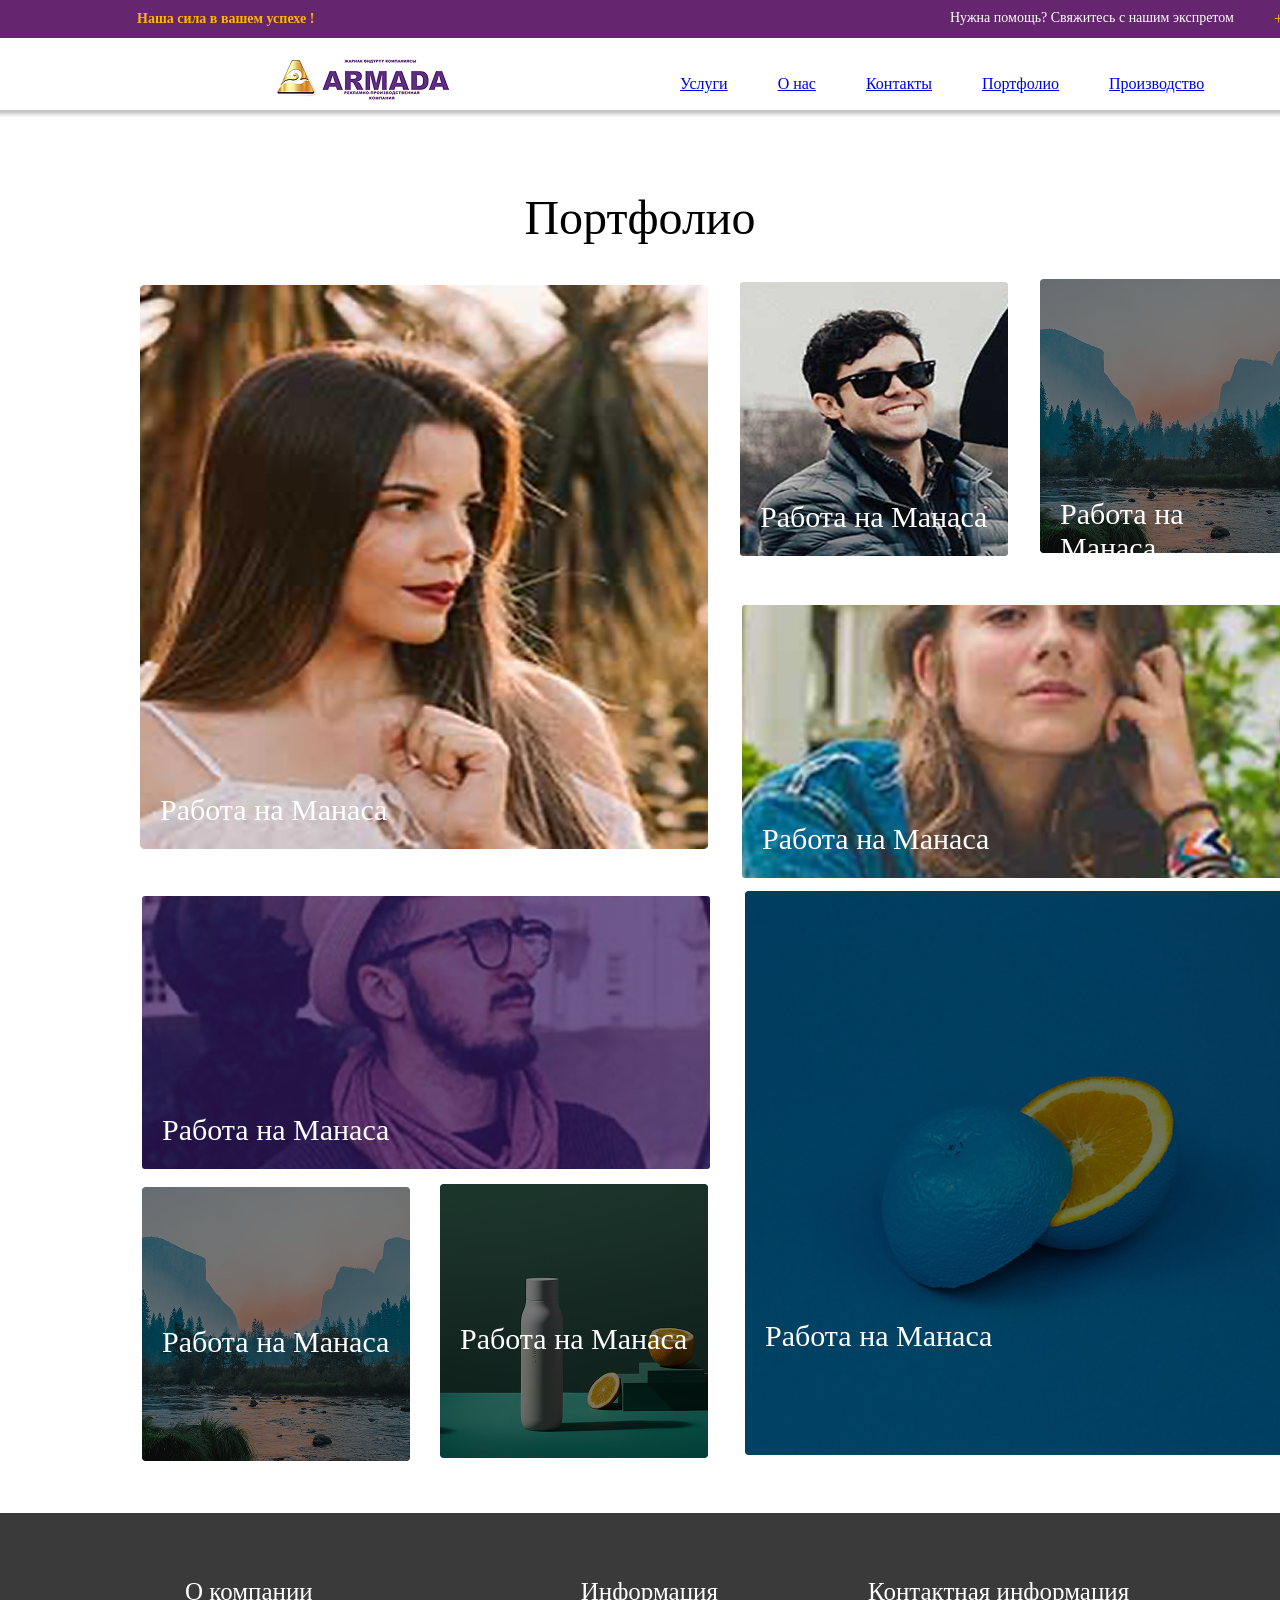
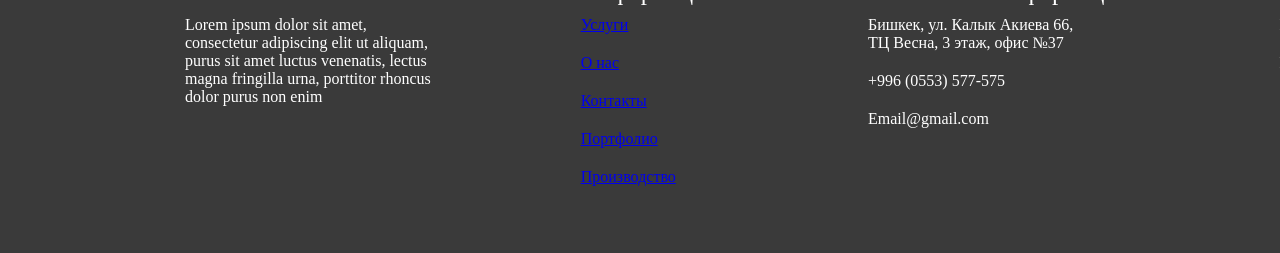
<file: portfolio.html>
<!DOCTYPE html>
<html lang="en">

<head>
    <meta charset="UTF-8">
    <meta name="viewport" content="width=device-width, initial-scale=1.0">
    <title>Document</title>
    <link rel="stylesheet" href="./portfolio.css">
</head>

<body>
    <header class="header">
        <div class="container">
            <div class="header_line1">
                <h4 class="header_line1_text1">Наша сила в вашем успехе !</h4>
                <h4 class="header_line1_text2">Нужна помощь? Свяжитесь с нашим экспретом</h4>
                <div class="hedaer_line1_tel">+996 (553) 993 342</div>
            </div>
            <div class="header_line2">
                <a href="./index.html">
                    <img class="header_logo" src="./icons/armada_logo.png" alt="">
                </a>
                <ul class="header_line2_ul">
                    <li><a href="./service.html">Услуги</a></li>
                    <li><a href="./about_us.html">О нас </a></li>
                    <li><a href="./contacts.html">Контакты</a></li>
                    <li><a href="./portfolio.html">Портфолио</a></li>
                    <li><a href="./origin.html">Производство</a></li>
                </ul>
                <button class="header_line2_btn">Скачать прайс</button>
            </div>
        </div>
    </header>

    <section class="main_section">
        <div class="container">
            <h1 class="main_section_title">Портфолио</h1>
            <div class="card1">
                <img class="card1_img" src="./images/team_section_img.png" alt="">
                <h4 class="card1_text">Работа на Манаса</h4>
            </div>

            <div class="card2">
                <img class="card2_img" src="./images/team_section_img3.png" alt="">
                <h4 class="card2_text">Работа на Манаса</h4>
            </div>

            <div class="card3">
                <img class="card3_img" src="./images/sunrise.png" alt="">
                <h4 class="card3_text">Работа на Манаса</h4>
            </div>

            <div class="card4">
                <img class="card4_img" src="./images/team_section_img2.png" alt="">
                <h4 class="card4_text">Работа на Манаса</h4>
            </div>

            <div class="card5">
                <img class="card5_img" src="./services_images/services_img1.png" alt="">
                <h4 class="card5_text">Работа на Манаса</h4>
            </div>

            <div class="card6">
                <img class="card6_img" src="./images/sunrise.png" alt="">
                <h4 class="card6_text">Работа на Манаса</h4>
            </div>

            <div class="card7">
                <img class="card7_img" src="./images/bottle.png" alt="">
                <h4 class="card7_text">Работа на Манаса</h4>
            </div>

            <div class="card8">
                <img class="card8_img" src="./images/blue_lemon.png" alt="">
                <h4 class="card8_text">Работа на Манаса</h4>
            </div>

        </div>
    </section>


    <footer class="footer">
        <div class="container">
            <div class="footer_wrapper">
                <div class="footer_card1">
                    <h2 class="footer_card1_title">О компании</h2>
                    <p class="footer_cad1_text">Lorem ipsum dolor sit amet, <br>consectetur adipiscing elit ut aliquam,
                        <br>purus sit amet luctus
                        venenatis, lectus <br>magna fringilla urna, porttitor rhoncus <br>dolor purus non enim
                    </p>
                </div>

                <div class="footer_card2">
                    <h2 class="footer_card2_title">Информация </h2>
                    <ul class="footer_card2_ul">
                        <li><a href="./service.html">Услуги</a></li>
                        <li><a href="./about_us.html">О нас </a></li>
                        <li><a href="./contacts.html">Контакты</a></li>
                        <li><a href="./portfolio.html">Портфолио</a></li>
                        <li><a href="./origin.html">Производство</a></li>
                    </ul>
                </div>

                <div class="footer_card3">
                    <h2 class="footer_card3_title">Контактная информация</h2>
                    <ul class="footer_card3_ul">
                        <li>Бишкек, ул. Калык Акиева 66, <br>ТЦ Весна, 3 этаж, офис №37
                        </li>
                        <li>+996 (0553) 577-575</li>
                        <li>Email@gmail.com</li>
                    </ul>
                </div>

                <div class="footer_card4">
                    <h2 class="footer_card4_title">Мы в социальных сетях </h2>
                    <ul class="footer_card4_ul">
                        <li>Instagram </li>
                        <li>Facebook</li>
                    </ul>
                </div>

            </div>
        </div>
    </footer>

</body>

</html>
</file>
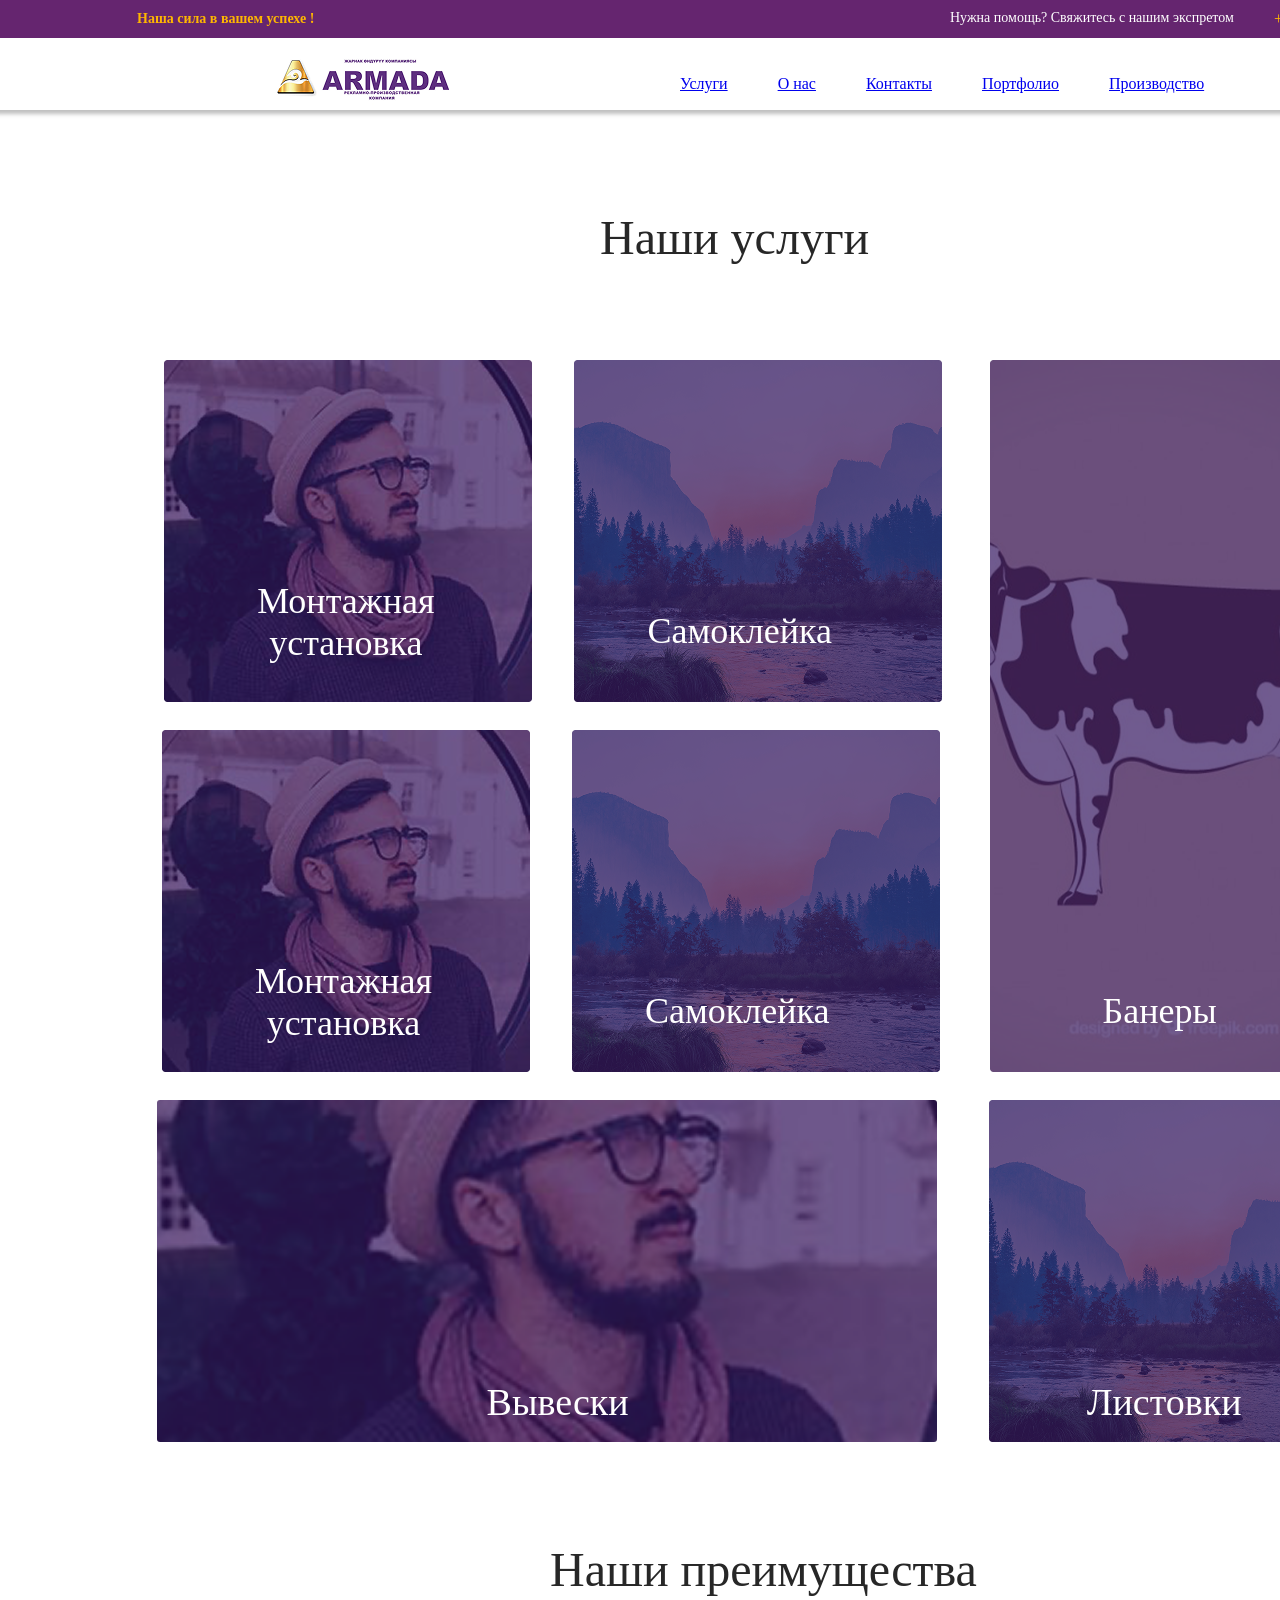
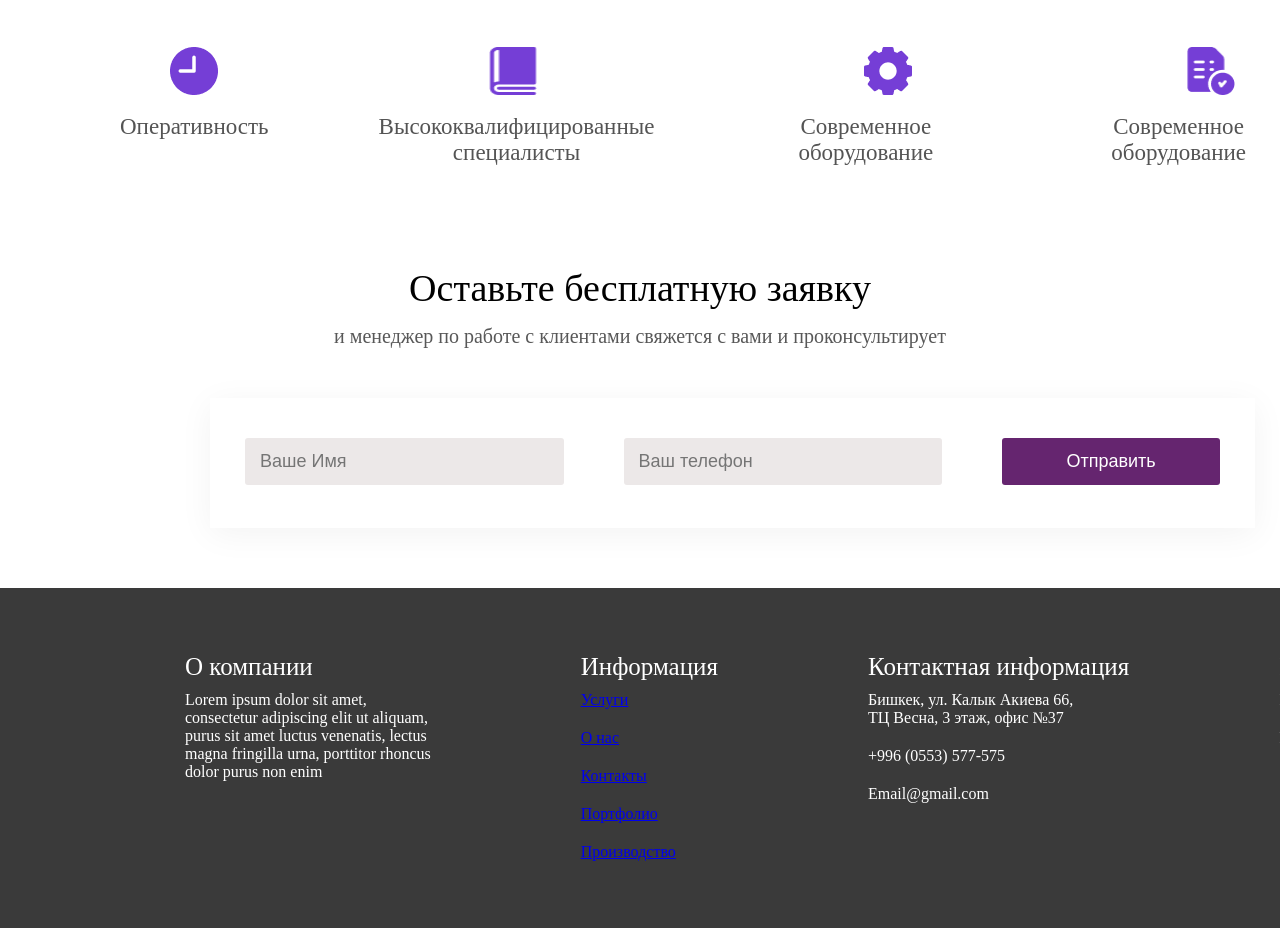
<file: service.html>
<!DOCTYPE html>
<html lang="en">

<head>
    <meta charset="UTF-8">
    <meta name="viewport" content="width=device-width, initial-scale=1.0">
    <title>Document</title>
    <link rel="stylesheet" href="./service.css">
</head>

<body>
    <header class="header">
        <div class="container">
            <div class="header_line1">
                <h4 class="header_line1_text1">Наша сила в вашем успехе !</h4>
                <h4 class="header_line1_text2">Нужна помощь? Свяжитесь с нашим экспретом</h4>
                <div class="hedaer_line1_tel">+996 (553) 993 342</div>
            </div>
            <div class="header_line2">
                <a href="./index.html">
                    <img class="header_logo" src="./icons/armada_logo.png" alt="">
                </a>
                <ul class="header_line2_ul">
                    <li><a href="./service.html">Услуги</a></li>
                    <li><a href="./about_us.html">О нас </a></li>
                    <li><a href="./contacts.html">Контакты</a></li>
                    <li><a href="./portfolio.html">Портфолио</a></li>
                    <li><a href="./origin.html">Производство</a></li>
                </ul>
                <button class="header_line2_btn">Скачать прайс</button>
            </div>
        </div>
    </header>
    <section class="main_section">
        <div class="container">
            <h class="our_services_title">Наши услуги</h1>
                <img class="main_section_img1" src="./services_images/services_img1.png" alt="">
                <h1 class="main_section_img1_text">Монтажная <br>установка</h1>

                <img class="main_section_img2" src="./services_images/services_img2.png" alt="">
                <h1 class="main_section_img2_text">Самоклейка</h1>

                <img class="main_section_img3" src="./services_images/services_img1.png" alt="">
                <h1 class="main_section_img3_text">Монтажная <br>установка</h1>

                <img class="main_section_img4" src="./services_images/services_img2.png" alt="">
                <h1 class="main_section_img4_text">Самоклейка</h1>

                <img class="main_section_img5" src="./services_images/services_img3.png" alt="">
                <h1 class="main_section_img5_text">Банеры</h1>

                <img class="main_section_img6" src="./services_images/services_img1.png" alt="">
                <h1 class="main_section_img6_text">Вывески</h1>

                <img class="main_section_img7" src="./services_images/services_img2.png" alt="">
                <h1 class="main_section_img7_text">Листовки</h1>
        </div>
    </section>

    <section class="advantages_section">
        <div class="container">
            <h1 class="advantages_section_title">Наши преимущества</h1>

            <div class="cards_wrapper">
                <div class="card1">
                    <img class="card1_img" src="./services_images/clock.png" alt="">
                    <p class="card1_text">Оперативность</p>
                </div>

                <div class="card2">
                    <img class="card2_img" src="./services_images/book.png" alt="">
                    <p class="card2_text">Высококвалифицированные <br>специалисты</p>
                </div>

                <div class="card3">
                    <img class="card3_img" src="./services_images/settings.png" alt="">
                    <p class="card3_text">Современное оборудование</p>
                </div>

                <div class="card4">
                    <img class="card4_img" src="./services_images/list.png" alt="">
                    <p class="card4_text">Современное оборудование</p>
                </div>
            </div>

            <div class="sign_up">
                <h1 class="sign_up_title">Оставьте бесплатную заявку</h1>
                <p class="sign_up_text">и менеджер по работе с клиентами свяжется с вами и проконсультирует</p>
            </div>
            <div class="btn_wrapper">
                <input class="your_name_input" type="text" placeholder="Ваше Имя">
                <input class="your_number_input" type="text" placeholder="Ваш телефон">
                <button class="sign_up_btn">Отправить</button>
            </div>
        </div>
    </section>


    <footer class="footer">
        <div class="container">
            <div class="footer_wrapper">
                <div class="footer_card1">
                    <h2 class="footer_card1_title">О компании</h2>
                    <p class="footer_cad1_text">Lorem ipsum dolor sit amet, <br>consectetur adipiscing elit ut aliquam,
                        <br>purus sit amet luctus
                        venenatis, lectus <br>magna fringilla urna, porttitor rhoncus <br>dolor purus non enim
                    </p>
                </div>

                <div class="footer_card2">
                    <h2 class="footer_card2_title">Информация </h2>
                    <ul class="footer_card2_ul">
                        <li><a href="./service.html">Услуги</a></li>
                        <li><a href="./about_us.html">О нас</a></li>
                        <li><a href="./contacts.html">Контакты</a></li>
                        <li><a href="./portfolio.html">Портфолио</a></li>
                        <li><a href="./origin.html">Производство</a></li>
                    </ul>
                </div>

                <div class="footer_card3">
                    <h2 class="footer_card3_title">Контактная информация</h2>
                    <ul class="footer_card3_ul">
                        <li>Бишкек, ул. Калык Акиева 66, <br>ТЦ Весна, 3 этаж, офис №37
                        </li>
                        <li>+996 (0553) 577-575</li>
                        <li>Email@gmail.com</li>
                    </ul>
                </div>

                 <div class="footer_card4">
                    <h2 class="footer_card4_title">Мы в социальных сетях </h2>
                    <ul class="footer_card4_ul">
                        <li>Instagram </li>
                        <li>Facebook</li>
                    </ul>
                </div>

            </div>
        </div>
    </footer>

</body>

</html>
</file>
<file: style.css>
* {
    padding: 0;
    margin: 0;
    list-style: none;
}

.container {
    max-width: 1500px;
    width: 100%;
    margin: 0 auto;
}

.header {
    width: 1500px;
}

.header_line1 {
    width: 1710px;
    height: 38px;
    background-color: #65256F;
}

.header_line1_text1 {
    font-family: Gilroy;
    font-weight: 600;
    font-size: 14px;
    color: #FFB700;
    padding-top: 11px;
    margin-left: 137px;
}

.header_line1_text2 {
    font-family: Gilroy;
    font-weight: 500;
    font-size: 14px;
    color: #FFFFFF;
    margin-top: -17px;
    margin-left: 950px;
}

.hedaer_line1_tel {
    font-family: Gilroy;
    font-weight: 500;
    font-size: 16px;
    color: #FFB700;
    margin-top: -16px;
    margin-left: 1274px;
}

.header_line2 {
    width: 1500px;
    height: 62px;
    background-color: #FFFFFF;
    padding: 0px 150px 10px;
    box-shadow: 0px 4px 4px 0px #00000040;
    margin-left: -90px;
    position: sticky;
    top: 0;
    left: 0;
}

.header_logo {
    width: 174px;
    height: 47px;
    object-fit: contain;
    display: flex;
    padding-top: 20px;
    margin-left: 215px;
}

.header_line2_ul {
    display: flex;
    gap: 50px;
    margin-left: 620px;
    margin-top: -40px;
    color: #000000;
    text-decoration: none;
}

li {
    font-family: Montserrat;
    font-weight: 500;
    font-size: 17px;
    color: #545454;
}

.header_line2_btn {
    width: 168px;
    height: 45px;
    border-radius: 3px;
    border: none;
    background-color: #65256F;
    font-size: 15px;
    color: #FFFFFF;
    display: flex;
    margin-top: -35px;
    padding-left: 30px;
    padding-top: 14px;
    margin-left: 1220px;
}

.hero_section {
    background-image: url(./images/first_bgimg.png);
    height: 90vh;
    background-size: cover;
}

.hero_wrapper {
    width: 100%;
    height: 90vh;
    background-color: rgba(0, 0, 0, 0.673);
}

.hero_section_title {
    font-family: Gilroy;
    font-weight: 700;
    font-size: 67px;
    color: #FFFFFF;
    padding-top: 290px;
    margin-left: 110px;
}

.hero_section_text {
    font-family: Gilroy;
    font-weight: 400px;
    font-size: 40px;
    color: #FFFFFF;
    padding-top: 45px;
    margin-left: 110px;
}

.hero_section_btn {
    width: 300px;
    height: 60px;
    border-radius: 3px;
    border: none;
    background: #FFC957;
    font-size: 18px;
    margin-top: 50px;
    margin-left: 110px;
}

.icons {
    display: flex;
    flex-direction: column;
    gap: 55px;
    margin-left: 1250px;
    margin-top: -290px;
}

.icon {
    width: 36px;
    height: 36px;
}

.section_services_title {
    font-family: Roboto;
    font-size: 46px;
    color: #525252;
    margin-top: 62px;
    margin-left: 600px;
}

.services_wrapper {
    display: flex;
    gap: 35px;
    margin-left: 100px;
    margin-top: 60px;
}

.services_card1 {
    width: 300px;
    height: 403px;
    border-radius: 3px;
    box-shadow: 0px 6px 32px 0px #0000000D;
}

.services_card1_img {
    width: 184px;
    height: 125px;
    margin-left: 50px;
    margin-top: 55px;
}

.services_card1_title {
    font-family: Gilroy;
    font-weight: 400;
    font-size: 21px;
    color: #000000;
    margin-left: 88px;
    margin-top: 20px;
}

.services_card1_text {
    font-family: Gilroy;
    font-weight: 400;
    font-size: 19px;
    text-align: center;
    color: #5E5E5E;
    margin-top: 8px;
}

.services_card1_tel {
    font-family: Gilroy;
    font-weight: 400;
    font-size: 16px;
    color: #753ED6;
    margin-top: 60px;
    margin-left: 73px;
}

.services_card2 {
    width: 300px;
    height: 403px;
    border-radius: 3px;
    box-shadow: 0px 6px 32px 0px #0000000D;
}

.services_card2_img {
    width: 184px;
    height: 125px;
    margin-left: 50px;
    margin-top: 55px;
}

.services_card2_title {
    font-family: Gilroy;
    font-weight: 400;
    font-size: 21px;
    color: #000000;
    margin-top: 20px;
    margin-left: -20px;
    text-align: center;
}

.services_card2_text {
    font-family: Gilroy;
    font-weight: 400;
    font-size: 19px;
    text-align: center;
    color: #5E5E5E;
    margin-top: 8px;
}

.services_card2_tel {
    font-family: Gilroy;
    font-weight: 400;
    font-size: 16px;
    color: #753ED6;
    margin-top: 60px;
    margin-left: 73px;
}

.services_card3 {
    width: 300px;
    height: 403px;
    border-radius: 3px;
    box-shadow: 0px 6px 32px 0px #0000000D;
}

.services_card3_img {
    width: 184px;
    height: 125px;
    margin-left: 50px;
    margin-top: 55px;
}

.services_card3_title {
    font-family: Gilroy;
    font-weight: 400;
    font-size: 21px;
    color: #000000;
    margin-top: 20px;
    margin-left: -10px;
    text-align: center;
}

.services_card3_text {
    font-family: Gilroy;
    font-weight: 400;
    font-size: 19px;
    text-align: center;
    color: #5E5E5E;
    margin-top: 8px;
}

.services_card3_tel {
    font-family: Gilroy;
    font-weight: 400;
    font-size: 16px;
    color: #753ED6;
    margin-top: 60px;
    margin-left: 73px;
}

.services_card4 {
    width: 300px;
    height: 403px;
    border-radius: 3px;
    box-shadow: 0px 6px 32px 0px #0000000D;
}

.services_card4_img {
    width: 184px;
    height: 125px;
    margin-left: 50px;
    margin-top: 55px;
}

.services_card4_title {
    font-family: Gilroy;
    font-weight: 400;
    font-size: 21px;
    color: #000000;
    margin-top: 20px;
    margin-left: -10px;
    text-align: center;
}

.services_card4_text {
    font-family: Gilroy;
    font-weight: 400;
    font-size: 19px;
    text-align: center;
    color: #5E5E5E;
    margin-top: 8px;
}

.services_card4_tel {
    font-family: Gilroy;
    font-weight: 400;
    font-size: 16px;
    color: #753ED6;
    margin-top: 60px;
    margin-left: 73px;
}

.our_works_title {
    font-family: Roboto;
    font-size: 46px;
    color: #525252;
    margin-top: 62px;
    margin-left: 595px;
}

.our_works_wrapper1 {
    width: 300px;
    height: 280px;
    position: absolute;
    background-color: rgba(0, 0, 0, 0.437);
    margin-top: -285px;
    margin-left: 140px;
}

.works_card1_img {
    width: 300px;
    height: 280px;
    margin-top: 70px;
    margin-left: 140px;
    position: relative;

}

.works_card1_title {
    font-weight: 600;
    font-size: 28px;
    margin-top: -90px;
    margin-left: 155px;
    color: white;
    position: relative;
}

.our_works_wrapper2 {
    width: 300px;
    height: 280px;
    position: absolute;
    background-color: rgba(0, 0, 0, 0.437);
    margin-top: -285px;
    margin-left: 590px;
}

.works_card2_img {
    width: 300px;
    height: 280px;
    margin-top: -252px;
    margin-left: 590px;
    position: relative;
}

.works_card2_title {
    font-weight: 600;
    font-size: 28px;
    margin-left: 605px;
    margin-top: -70px;
    color: #FFFFFF;
    position: relative;
}

.our_works_wrapper3 {
    width: 300px;
    height: 280px;
    position: absolute;
    background-color: rgba(0, 0, 0, 0.437);
    margin-top: -285px;
    margin-left: 1040px;
}

.works_card3_img {
    width: 300px;
    height: 280px;
    margin-left: 1040px;
    margin-top: -248px;
    position: relative;
}

.works_card3_title {
    font-weight: 600;
    font-size: 28px;
    margin-left: 1055px;
    margin-top: -70px;
    color: #FFFFFF;
    position: relative;
}


.our_works_wrapper4 {
    width: 300px;
    height: 280px;
    position: absolute;
    background-color: rgba(0, 0, 0, 0.437);
    margin-top: -285px;
    margin-left: 140px;
}

.works_card4_img {
    width: 300px;
    height: 280px;
    margin-left: 140px;
    margin-top: 50px;
    position: relative;

}

.works_card4_title {
    font-weight: 600;
    font-size: 28px;
    margin-top: -90px;
    margin-left: 155px;
    color: white;
    position: relative;
}

.our_works_wrapper5 {
    width: 300px;
    height: 280px;
    position: absolute;
    background-color: rgba(0, 0, 0, 0.437);
    margin-top: -285px;
    margin-left: 590px;
}

.works_card5_img {
    width: 300px;
    height: 280px;
    margin-left: 590px;
    margin-top: -255px;
    position: relative;
}

.works_card5_title {
    font-weight: 600;
    font-size: 28px;
    margin-left: 605px;
    margin-top: -70px;
    color: #FFFFFF;
    position: relative;
}

.our_works_wrapper6 {
    width: 300px;
    height: 280px;
    position: absolute;
    background-color: rgba(0, 0, 0, 0.437);
    margin-top: -285px;
    margin-left: 1040px;
}

.works_card6_img {
    width: 300px;
    height: 280px;
    margin-top: -245px;
    margin-left: 1040px;
    position: relative;
}

.works_card6_title {
    font-weight: 600;
    font-size: 28px;
    margin-left: 1055px;
    margin-top: -70px;
    color: #FFFFFF;
    position: relative;
}

.our_works_btn {
    width: 368px;
    height: 52px;
    border-radius: 3px;
    background: #65256F;
    color: #FFFFFF;
    font-size: 20px;
    margin-top: 80px;
    margin-left: 555px;
}

.product_section_title {
    font-family: Gilroy;
    font-size: 48px;
    font-weight: 400;
    text-align: center;
    color: #525252;
    margin-top: 94px;
}

.product_section_wrapper {
    display: flex;
    margin-left: 130px;
    gap: 70px;
    margin-top: 60px;
}

.product_section_img {
    width: 368px;
    height: 300px;
    border-radius: 3px;
}

.price_section_title {
    font-family: Roboto;
    font-weight: 400;
    font-size: 48px;
    color: #525252;
    margin-top: 62px;
    margin-left: 755px;
}

.price_card1_img {
    width: 270px;
    height: 387px;
    border-radius: 3px;
}

.price_card1_text {
    margin-top: 15px;
    font-family: Gilroy;
    font-weight: 500;
    font-size: 18px;
    color: #525252
}

.price_card1_cost {
    font-family: Gilroy;
    font-weight: 600;
    font-size: 18px;
    margin-top: 10px;
    color: #4C1F8C;
}

.price_card2_img {
    width: 270px;
    height: 387px;
    border-radius: 3px;
}

.price_card2_text {
    margin-top: 15px;
    font-family: Gilroy;
    font-weight: 500;
    font-size: 18px;
    color: #525252
}

.price_card2_cost {
    font-family: Gilroy;
    margin-top: 10px;
    font-weight: 600;
    font-size: 18px;
    color: #4C1F8C;
}

.price_card3_img {
    width: 270px;
    height: 387px;
    border-radius: 3px;
}

.price_card3_text {
    margin-top: 15px;
    font-family: Gilroy;
    font-weight: 500;
    font-size: 18px;
    color: #525252
}

.price_card3_cost {
    font-family: Gilroy;
    margin-top: 10px;
    font-weight: 600;
    font-size: 18px;
    color: #4C1F8C;
}

.price_card4_img {
    width: 270px;
    height: 387px;
    border-radius: 3px;
}

.price_card4_text {
    margin-top: 15px;
    font-family: Gilroy;
    font-weight: 500;
    font-size: 18px;
    color: #525252
}

.price_card4_cost {
    margin-top: 10px;
    font-family: Gilroy;
    font-weight: 600;
    font-size: 18px;
    color: #4C1F8C;
}

.price_wrapper1 {
    display: flex;
    margin-left: 250px;
    gap: 40px;
    margin-top: 60px;
}

.price_section_btn {
    width: 368px;
    height: 60px;
    border-radius: 3px;
    background: #65256F;
    color: white;
    font-size: 19px;
    margin-left: 675px;
    margin-top: 40px;
}

.customers_section_title {
    font-family: Roboto;
    font-weight: 400;
    font-size: 48px;
    color: #525252;
    margin-top: 62px;
    margin-left: 605px;
}

.customers_section_img {
    width: 168px;
    height: 130px;
}

.customers_section_wrapper {
    display: flex;
    gap: 40px;
    margin-left: 145px;
    margin-top: 60px;
}

.team_section_title {
    font-family: Roboto;
    font-weight: 400;
    font-size: 48px;
    color: #525252;
    margin-top: 62px;
    margin-left: 615px;
}

.team_card1_img {
    width: 368px;
    height: 440px;
    border-radius: 3px;
}

.team_card1_name {
    font-family: Roboto;
    font-weight: 400;
    font-size: 36px;
}

.team_card1_work {
    font-family: Gilroy;
    font-weight: 400;
    font-size: 24px;
    color: #6F6C6C;
}

.team_card2_img {
    width: 368px;
    height: 440px;
    border-radius: 3px;
}

.team_card2_name {
    font-family: Roboto;
    font-weight: 400;
    font-size: 36px;
}

.team_card2_work {
    font-family: Gilroy;
    font-weight: 400;
    font-size: 24px;
    color: #6F6C6C;
}

.team_card3_img {
    width: 368px;
    height: 440px;
    border-radius: 3px;
}

.team_card3_name {
    font-family: Roboto;
    font-weight: 400;
    font-size: 36px;
}

.team_card3_work {
    font-family: Gilroy;
    font-weight: 400;
    font-size: 24px;
    color: #6F6C6C;
}

.team_section_wrapper {
    display: flex;
    gap: 45px;
    margin-left: 150px;
    margin-top: 60px;
}

.sign_up_title {
    font-family: Gilroy;
    font-weight: 500;
    font-size: 35px;
    color: #000000;
    text-align: center;
}

.sign_up_text {
    font-family: Gilroy;
    font-weight: 400;
    font-size: 20px;
    color: #585858;
    text-align: center;
    margin-top: 15px;
}

.your_name_input {
    width: 315px;
    height: 47px;
    border-radius: 3px;
    background: #ECE8E8;
    border: none;
    font-weight: 400;
    font-size: 18px;
    padding-left: 15px;
}

.your_number_input {
    width: 315px;
    height: 47px;
    border-radius: 3px;
    background: #ECE8E8;
    border: none;
    font-weight: 400;
    font-size: 18px;
    padding-left: 15px;
}

.sign_up_btn {
    width: 226px;
    height: 47px;
    border-radius: 3px;
    background: #65256F;
    font-weight: 400;
    font-size: 18px;
    color: #FFFFFF;
    border: none;
}

.sign_up {
    display: flex;
    flex-direction: column;
    margin-top: 180px;
}

.btn_wrapper {
    width: 975px;
    height: 90px;
    display: flex;
    gap: 60px;
    margin-left: 210px;
    margin-top: 50px;
    padding: 40px 35px 0px 35px;
    box-shadow: 0px 6px 32px 0px #0000000D;
}

.footer {
    width: 1710px;
    height: 340px;
    background-color: #3A3A3A;
    margin-top: 60px;
}

.footer_card1_title {
    font-family: Montserrat;
    font-weight: 500;
    font-size: 25px;
    color: #FFFFFF;
}

.footer_cad1_text {
    font-family: Montserrat;
    font-size: 16px;
    color: #FFFFFF;
    margin-top: 10px;
}

.footer_card2_title {
    font-family: Montserrat;
    font-weight: 500;
    font-size: 25px;
    color: #FFFFFF;
}

.footer_card2_ul {
    list-style: none;
    display: flex;
    flex-direction: column;
    gap: 10px;
}

li {
    margin-top: 10px;
    font-size: 16px;
    color: #FFFFFF;
}

.footer_card3_title {
    font-family: Montserrat;
    font-weight: 500;
    font-size: 25px;
    color: #FFFFFF;
}

.footer_card3_ul {
    list-style: none;
    display: flex;
    flex-direction: column;
    gap: 10px;
}

li {
    margin-top: 10px;
    font-size: 16px;
    color: #FFFFFF;
}


.footer_card4_title {
    font-family: Montserrat;
    font-weight: 500;
    font-size: 25px;
    color: #FFFFFF;
}

.footer_card4_ul {
    list-style: none;
    display: flex;
    flex-direction: column;
    gap: 10px;
}

li {
    margin-top: 10px;
    font-size: 16px;
    color: #FFFFFF;
}

.footer_wrapper {
    display: flex;
    gap: 150px;
    margin-left: 80px;
    padding-top: 65px;
}
</file>
<file: about_us.css>
* {
    padding: 0;
    margin: 0;
    list-style: none;
}

.container {
    max-width: 1500px;
    width: 100%;
    margin: 0 auto;
}

.header {
    width: 1500px;
}

.header_line1 {
    width: 1710px;
    height: 38px;
    background-color: #65256F;
}

.header_line1_text1 {
    font-family: Gilroy;
    font-weight: 600;
    font-size: 14px;
    color: #FFB700;
    padding-top: 11px;
    margin-left: 137px;
}

.header_line1_text2 {
    font-family: Gilroy;
    font-weight: 500;
    font-size: 14px;
    color: #FFFFFF;
    margin-top: -17px;
    margin-left: 950px;

}

.hedaer_line1_tel {
    font-family: Gilroy;
    font-weight: 500;
    font-size: 16px;
    color: #FFB700;
    margin-top: -16px;
    margin-left: 1274px;
}

.header_line2 {
    width: 1500px;
    height: 62px;
    background-color: #FFFFFF;
    padding: 0px 150px 10px;
    box-shadow: 0px 4px 4px 0px #00000040;
    margin-left: -90px;
}

.header_logo {
 width: 174px;
    height: 47px;
    object-fit: contain;
    display: flex;
    padding-top: 20px;
    margin-left: 215px;
}

.header_line2_ul {
    display: flex;
    gap: 50px;
    margin-left: 620px;
    margin-top: -40px;
}

li {
    font-family: Montserrat;
    font-weight: 500;
    font-size: 17px;
    color: #545454;

}

.header_line2_btn {
       width: 168px;
    height: 45px;
    border-radius: 3px;
    border: none;
    background-color: #65256F;
    font-size: 15px;
    color: #FFFFFF;
    display: flex;
    margin-top: -35px;
    padding-left: 30px;
    padding-top: 14px;
    margin-left: 1220px;
}

.main_section_img1 {
    width: 1168px;
    height: 400px;
    border-radius: 3px;
    margin-top: 120px;
    margin-left: 160px;
}

.main_section_title1 {
    font-weight: 400;
    font-size: 40px;
    margin-top: 60px;
    margin-left: 630px;
}

.main_section_text {
    font-weight: 400;
    font-size: 18px;
    text-align: center;
    margin-top: 25px;
    margin-left: -30px;
}

.main_section_title2 {
    font-weight: 400;
    font-size: 40px;
    margin-top: 80px;
    margin-left: 570px;
}

.what_we_do_card1 {
    display: flex;
    flex-direction: column;
}

.what_we_do_card1_img {
    width: 184px;
    height: 126px;
}

.what_we_do_card1_text {
    font-family: Gilroy;
    font-weight: 400;
    font-size: 18px;
    text-align: center;
}


.what_we_do_card1 {
    display: flex;
    flex-direction: column;
}

.what_we_do_card1_img {
    width: 184px;
    height: 126px;
}

.what_we_do_card1_text {
    font-family: Gilroy;
    font-weight: 400;
    font-size: 18px;
    text-align: center;
    margin-top: 15px;
}

.what_we_do_card2 {
    display: flex;
    flex-direction: column;
}

.what_we_do_card2_img {
    width: 184px;
    height: 126px;
}

.what_we_do_card2_text {
    font-family: Gilroy;
    font-weight: 400;
    font-size: 18px;
    text-align: center;
    margin-top: 15px;
}

.what_we_do_card3 {
    display: flex;
    flex-direction: column;
}

.what_we_do_card3_img {
    width: 184px;
    height: 126px;
}

.what_we_do_card3_text {
    font-family: Gilroy;
    font-weight: 400;
    font-size: 18px;
    text-align: center;
    margin-top: 15px;
}

.what_we_do_card4 {
    display: flex;
    flex-direction: column;
}

.what_we_do_card4_img {
    width: 184px;
    height: 126px;
}

.what_we_do_card4_text {
    font-family: Gilroy;
    font-weight: 400;
    font-size: 18px;
    text-align: center;
    margin-top: 15px;
}

.what_we_do_wrapper {
    display: flex;
    gap: 80px;
    margin-left: 250px;
    margin-top: 70px;
}

.history_section {
    background-image: url(./about_us_images/about_us_img2.png);
    width: 1710px;
    height: 445px;
    background-size: cover;
    margin-top: 70px;
}

.history_section_wrapper {
    width: 1715px;
    height: 445px;
    background-color: rgba(0, 0, 0, 0.604);
    margin-left: -110px;
}

.history_section_title {
    font-weight: 400;
    font-size: 45px;
    color: #FFFFFF;
    padding-top: 45px;
    margin-left: 730px;
}

.history_section_card1 {
    width: 169px;
    height: 206px;
}

.circle1 {
    width: 100px;
    height: 97px;
    border-radius: 50%;
    border: 6px solid #FFB700;
    color: #FFFFFF;
    font-size: 25px;
    display: flex;
    justify-content: center;
    align-items: center;
    margin-left: 30px;
}

.history_section_card1_text {
    font-family: Gilroy;
    font-weight: 500;
    font-size: 16px;
    text-align: center;
    color: #FFFFFF;
    margin-top: 20px;
}

.history_section_card2 {
    width: 169px;
    height: 206px;
}

.circle2 {
    width: 100px;
    height: 97px;
    border-radius: 50%;
    border: 6px solid #FFB700;
    color: #FFFFFF;
    font-size: 25px;
    display: flex;
    justify-content: center;
    align-items: center;
    margin-left: 30px;
}

.history_section_card2_text {
    font-family: Gilroy;
    font-weight: 500;
    font-size: 16px;
    text-align: center;
    color: #FFFFFF;
    margin-top: 20px;
}

.history_section_card3 {
    width: 169px;
    height: 206px;
}

.circle3 {
    width: 100px;
    height: 97px;
    border-radius: 50%;
    border: 6px solid #FFB700;
    color: #FFFFFF;
    font-size: 25px;
    display: flex;
    justify-content: center;
    align-items: center;
    margin-left: 30px;
}

.history_section_card3_text {
    font-family: Gilroy;
    font-weight: 500;
    font-size: 16px;
    text-align: center;
    color: #FFFFFF;
    margin-top: 20px;
}

.history_section_card4 {
    width: 169px;
    height: 206px;
}

.circle4 {
    width: 100px;
    height: 97px;
    border-radius: 50%;
    border: 6px solid #FFB700;
    color: #FFFFFF;
    font-size: 25px;
    display: flex;
    justify-content: center;
    align-items: center;
    margin-left: 30px;
}

.history_section_card4_text {
    font-family: Gilroy;
    font-weight: 500;
    font-size: 16px;
    text-align: center;
    color: #FFFFFF;
    margin-top: 20px;
}

.history_section_card5 {
    width: 169px;
    height: 206px;
}

.circle5 {
    width: 100px;
    height: 97px;
    border-radius: 50%;
    border: 6px solid #FFB700;
    color: #FFFFFF;
    font-size: 25px;
    display: flex;
    justify-content: center;
    align-items: center;
    margin-left: 30px;
}

.history_section_card5_text {
    font-family: Gilroy;
    font-weight: 500;
    font-size: 16px;
    text-align: center;
    color: #FFFFFF;
    margin-top: 20px;
}

.history_section_card6 {
    width: 169px;
    height: 206px;
}

.circle6 {
    width: 100px;
    height: 97px;
    border-radius: 50%;
    border: 6px solid #FFB700;
    color: #FFFFFF;
    font-size: 25px;
    display: flex;
    justify-content: center;
    align-items: center;
    margin-left: 30px;
}

.history_section_card6_text {
    font-family: Gilroy;
    font-weight: 500;
    font-size: 16px;
    text-align: center;
    color: #FFFFFF;
    margin-top: 20px;
}

.history_section_cards_wrapper {
    display: flex;
    gap: 30px;
    margin-left: 300px;
    margin-top: 90px;
}

.advantages_section_title {
    font-weight: 400;
    font-size: 45px;
    color: #000000;
    padding-top: 45px;
    margin-left: 570px;
}

.advantages_section_img1 {
    width: 48px;
    height: 48px;
    margin-left: 33px;
}

.advantages_section_text1 {
    font-weight: 400;
    font-size: 20px;
    color: #545454;
}


.advantages_section_img2 {
    width: 48px;
    height: 48px;
    margin-left: 90px;
}

.advantages_section_text2 {
    font-weight: 400;
    font-size: 20px;
    color: #545454;
    text-align: center;
}


.advantages_section_img3 {
    width: 48px;
    height: 48px;
    margin-left: 80px;
}

.advantages_section_text3 {
    font-weight: 400;
    font-size: 20px;
    color: #545454;
}



.advantages_section_img4 {
    width: 48px;
    height: 48px;
    margin-left: 70px;
}

.advantages_section_text4 {
    font-weight: 400;
    font-size: 20px;
    color: #545454;
}

.advantages_section_wrapper {
    display: flex;
    gap: 150px;
    margin-top: 40px;
    margin-left: 150px;
}

.customers_section_title {
    font-weight: 400;
    font-size: 45px;
    color: #000000;
    padding-top: 45px;
    margin-left: 610px;
}

.customers_section_wrapper1 {
    display: flex;
    gap: 80px;
    margin-left: 170px;
    margin-top: 20px;
}

.customers_section_wrapper2 {
    display: flex;
    gap: 80px;
    margin-left: 170px;
    margin-top: 20px;
}

.sign_up_title {
    font-weight: 400;
    font-size: 38px;
    text-align: center;
}

.sign_up_text {
    font-weight: 400;
    font-size: 23px;
    text-align: center;
    color: #545454;
    margin-top: 15px;
}

.sign_up {
    margin-top: 40px;
}

.name_input {
    width: 315px;
    height: 47px;
    border-radius: 3px;
    background: #ECE8E8;
    border: none;
    font-size: 20px;
    padding-left: 10px;
}

.tel_input {
    width: 315px;
    height: 47px;
    border-radius: 3px;
    background: #ECE8E8;
    border: none;
    font-size: 20px;
    padding-left: 10px;
}

.btn_send {
    width: 270px;
    height: 47px;
    border-radius: 3px;
    border: none;
    background: #65256F;
    font-size: 20px;
    color: #FFFFFF;
}

.btn_wrapper {
    width: 975px;
    height: 90px;
    display: flex;
    gap: 60px;
    margin-left: 210px;
    margin-top: 50px;
    padding: 40px 35px 0px 35px;
    box-shadow: 0px 6px 32px 0px #0000000D;

}

.footer {
    width: 1710px;
    height: 340px;
    background-color: #3A3A3A;
    margin-top: 60px;
}

.footer_card1_title {
    font-family: Montserrat;
    font-weight: 500;
    font-size: 25px;
    color: #FFFFFF;
}

.footer_cad1_text {
    font-family: Montserrat;
    font-size: 16px;
    color: #FFFFFF;
    margin-top: 10px;
}

.footer_card2_title {
    font-family: Montserrat;
    font-weight: 500;
    font-size: 25px;
    color: #FFFFFF;
}

.footer_card2_ul {
    list-style: none;
    display: flex;
    flex-direction: column;
    gap: 10px;
}

li {
    margin-top: 10px;
    font-size: 16px;
    color: #FFFFFF;
}

.footer_card3_title {
    font-family: Montserrat;
    font-weight: 500;
    font-size: 25px;
    color: #FFFFFF;
}

.footer_card3_ul {
    list-style: none;
    display: flex;
    flex-direction: column;
    gap: 10px;
}

li {
    margin-top: 10px;
    font-size: 16px;
    color: #FFFFFF;
}


.footer_card4_title {
    font-family: Montserrat;
    font-weight: 500;
    font-size: 25px;
    color: #FFFFFF;
}

.footer_card4_ul {
    list-style: none;
    display: flex;
    flex-direction: column;
    gap: 10px;
}

li {
    margin-top: 10px;
    font-size: 16px;
    color: #FFFFFF;
}

.footer_wrapper {
    display: flex;
    gap: 150px;
    margin-left: 80px;
    padding-top: 65px;
}
</file>
<file: contacts.css>
* {
    padding: 0;
    margin: 0;
    list-style: none;
}

.container {
    max-width: 1500px;
    width: 100%;
    margin: 0 auto;
}

.header {
    width: 1500px;
}

.header_line1 {
    width: 1710px;
    height: 38px;
    background-color: #65256F;
}

.header_line1_text1 {
    font-family: Gilroy;
    font-weight: 600;
    font-size: 14px;
    color: #FFB700;
    padding-top: 11px;
    margin-left: 137px;
}

.header_line1_text2 {
    font-family: Gilroy;
    font-weight: 500;
    font-size: 14px;
    color: #FFFFFF;
    margin-top: -17px;
    margin-left: 950px;
}

.hedaer_line1_tel {
    font-family: Gilroy;
    font-weight: 500;
    font-size: 16px;
    color: #FFB700;
    margin-top: -16px;
    margin-left: 1274px;
}

.header_line2 {
    width: 1500px;
    height: 62px;
    background-color: #FFFFFF;
        padding: 0px 150px 10px;
    box-shadow: 0px 4px 4px 0px #00000040;
    margin-left: -90px;
}

.header_logo {
    width: 174px;
    height: 47px;
    object-fit: contain;
    display: flex;
    padding-top: 20px;
    margin-left: 215px;
}

.header_line2_ul {
       display: flex;
    gap: 50px;
    margin-left: 620px;
    margin-top: -40px;
}

li {
    font-family: Montserrat;
    font-weight: 500;
    font-size: 17px;
    color: #545454;

}

.header_line2_btn {
   width: 168px;
    height: 45px;
    border-radius: 3px;
    border: none;
    background-color: #65256F;
    font-size: 15px;
    color: #FFFFFF;
    display: flex;
    margin-top: -35px;
    padding-left: 30px;
    padding-top: 14px;
    margin-left: 1220px;
}

.contacts_section_title {
    font-weight: 500;
    font-size: 36px;
    margin-top: 80px;
    margin-left: 180px;
}

iframe {
    margin-left: 750px;
    margin-top: -520px;
}

.contacts_wrapper_card1_ul {
    display: flex;
    flex-direction: column;
    margin-top: 30px;
    margin-left: -150px;
    color: #000000;
}

.contacts_wrapper_card1 {
    display: flex;
}

.contacts_wrapper_img {
    width: 24px;
    height: 24px;

}

.texts {
    font-size: 18px;
    color: #000000;
}

.contacts_wrapper_title {
    font-weight: 400;
    font-size: 24px;
    color: #717171;
    margin-left: 15px;
}

.contacts_wrapper_card2_ul {
    display: flex;
    flex-direction: column;
    margin-top: 30px;
    margin-left: -150px;
    color: #000000;
}

.contacts_wrapper_card2 {
    display: flex;
}

.contacts_wrapper_img2 {
    width: 24px;
    height: 24px;
}

.contacts_wrapper_title2 {
    font-weight: 400;
    font-size: 24px;
    color: #717171;
    margin-left: 15px;
}

.contacts_wrapper_card3_ul {
    display: flex;
    flex-direction: column;
    margin-top: 30px;
    margin-left: -150px;
    color: #000000;
}

.contacts_wrapper_card3 {
    display: flex;
}

.contacts_wrapper_img3 {
    width: 24px;
    height: 24px;
}

.contacts_wrapper_title3 {
    font-weight: 400;
    font-size: 24px;
    color: #717171;
    margin-left: 15px;
}

li {
    color: #000000;
}

.contacts_wrapper {
    display: flex;
    flex-direction: column;
    gap: 50px;
    margin-left: 160px;
    margin-top: 60px;
}

.contacts_section_card {
    width: 768px;
    height: 600px;
    border-radius: 3px;
    margin-top: -450px;
    margin-left: 540px;
}

.footer {
    width: 1710px;
    height: 340px;
    background-color: #3A3A3A;
    margin-top: 60px;
}

.footer_card1_title {
    font-family: Montserrat;
    font-weight: 500;
    font-size: 25px;
    color: #FFFFFF;
}

.footer_cad1_text {
    font-family: Montserrat;
    font-size: 16px;
    color: #FFFFFF;
    margin-top: 10px;
}

.footer_card2_title {
    font-family: Montserrat;
    font-weight: 500;
    font-size: 25px;
    color: #FFFFFF;
}

.footer_card2_ul {
    list-style: none;
    display: flex;
    flex-direction: column;
    gap: 10px;
}

li {
    margin-top: 10px;
    font-size: 16px;
    color: #FFFFFF;
}

.footer_card3_title {
    font-family: Montserrat;
    font-weight: 500;
    font-size: 25px;
    color: #FFFFFF;
}

.footer_card3_ul {
    list-style: none;
    display: flex;
    flex-direction: column;
    gap: 10px;
}

li {
    margin-top: 10px;
    font-size: 16px;
    color: #FFFFFF;
}


.footer_card4_title {
    font-family: Montserrat;
    font-weight: 500;
    font-size: 25px;
    color: #FFFFFF;
}

.footer_card4_ul {
    list-style: none;
    display: flex;
    flex-direction: column;
    gap: 10px;
}

li {
    margin-top: 10px;
    font-size: 16px;
    color: #FFFFFF;
}

.footer_wrapper {
    display: flex;
    gap: 150px;
    margin-left: 80px;
    padding-top: 65px;
}
</file>
<file: origin.css>
* {
    padding: 0;
    margin: 0;
    list-style: none;
}

.container {
    max-width: 1500px;
    width: 100%;
    margin: 0 auto;
}

.header {
    width: 1500px;
}

.header_line1 {
    width: 1710px;
    height: 38px;
    background-color: #65256F;
}

.header_line1_text1 {
    font-family: Gilroy;
    font-weight: 600;
    font-size: 14px;
    color: #FFB700;
    padding-top: 11px;
    margin-left: 137px;
}

.header_line1_text2 {
    font-family: Gilroy;
    font-weight: 500;
    font-size: 14px;
    color: #FFFFFF;
    margin-top: -17px;
    margin-left: 950px;

}

.hedaer_line1_tel {
    font-family: Gilroy;
    font-weight: 500;
    font-size: 16px;
    color: #FFB700;
    margin-top: -16px;
    margin-left: 1274px;
}

.header_line2 {
    width: 1500px;
    height: 62px;
    background-color: #FFFFFF;
        padding: 0px 150px 10px;
    box-shadow: 0px 4px 4px 0px #00000040;
    margin-left: -90px;
}

.header_logo {
    width: 174px;
    height: 47px;
    object-fit: contain;
    display: flex;
    padding-top: 20px;
    margin-left: 215px;
}

.header_line2_ul {
    display: flex;
    gap: 50px;
    margin-left: 620px;
    margin-top: -40px;
}

li {
    font-family: Montserrat;
    font-weight: 500;
    font-size: 17px;
    color: #545454;

}

.header_line2_btn {
    width: 168px;
    height: 45px;
    border-radius: 3px;
    border: none;
    background-color: #65256F;
    font-size: 15px;
    color: #FFFFFF;
    display: flex;
    margin-top: -35px;
    padding-left: 30px;
    padding-top: 14px;
    margin-left: 1220px;
}

.main_section_title {
    font-weight: 400;
    font-size: 48px;
    text-align: center;
    margin-top: 80px;
}

.main_section_img {
    width: 368px;
    height: 326px;
    border-radius: 3px;
}

.main_section_imgs_wrapper {
    display: flex;
    gap: 50px;
    margin-left: 145px;
    margin-top: 70px;
}

.equipment_section_title {
    font-weight: 400;
    font-size: 48px;
    text-align: center;
    margin-left: 20px;
    margin-top: 100px;
}

.equipment_section_text {
    font-weight: 400;
    font-size: 21px;
    text-align: center;
    color: #545454;
    margin-top: 30px;
    margin-left: 10px;
}

.images {
    width: 1220px;
    height: 326px;
    border-radius: 3px;
    margin-top: 90px;
    margin-left: 140px;
}

.images_text {
    font-weight: 400;
    font-size: 29px;
    margin-top: -50px;
    text-align: center;
    color: #FFFFFF;
    margin-left: 20px;
}


.footer {
    width: 1710px;
    height: 340px;
    background-color: #3A3A3A;
    margin-top: 160px;
}

.footer_card1_title {
    font-family: Montserrat;
    font-weight: 500;
    font-size: 25px;
    color: #FFFFFF;
}

.footer_cad1_text {
    font-family: Montserrat;
    font-size: 16px;
    color: #FFFFFF;
    margin-top: 10px;
}

.footer_card2_title {
    font-family: Montserrat;
    font-weight: 500;
    font-size: 25px;
    color: #FFFFFF;
}

.footer_card2_ul {
    list-style: none;
    display: flex;
    flex-direction: column;
    gap: 10px;
}

li {
    margin-top: 10px;
    font-size: 16px;
    color: #FFFFFF;
}

.footer_card3_title {
    font-family: Montserrat;
    font-weight: 500;
    font-size: 25px;
    color: #FFFFFF;
}

.footer_card3_ul {
    list-style: none;
    display: flex;
    flex-direction: column;
    gap: 10px;
}

li {
    margin-top: 10px;
    font-size: 16px;
    color: #FFFFFF;
}


.footer_card4_title {
    font-family: Montserrat;
    font-weight: 500;
    font-size: 25px;
    color: #FFFFFF;
}

.footer_card4_ul {
    list-style: none;
    display: flex;
    flex-direction: column;
    gap: 10px;
}

li {
    margin-top: 10px;
    font-size: 16px;
    color: #FFFFFF;
}

.footer_wrapper {
    display: flex;
    gap: 150px;
    margin-left: 80px;
    padding-top: 65px;
}
</file>
<file: portfolio.css>
* {
    padding: 0;
    margin: 0;
    list-style: none;
}

.container {
    max-width: 1500px;
    width: 100%;
    margin: 0 auto;
}

.header {
    width: 1500px;
}

.header_line1 {
    width: 1710px;
    height: 38px;
    background-color: #65256F;
}

.header_line1_text1 {
    font-family: Gilroy;
    font-weight: 600;
    font-size: 14px;
    color: #FFB700;
    padding-top: 11px;
    margin-left: 137px;
}

.header_line1_text2 {
    font-family: Gilroy;
    font-weight: 500;
    font-size: 14px;
    color: #FFFFFF;
    margin-top: -17px;
    margin-left: 950px;

}

.hedaer_line1_tel {
    font-family: Gilroy;
    font-weight: 500;
    font-size: 16px;
    color: #FFB700;
    margin-top: -16px;
    margin-left: 1274px;
}

.header_line2 {
    width: 1500px;
    height: 62px;
    background-color: #FFFFFF;
    padding: 0px 150px 10px;
    box-shadow: 0px 4px 4px 0px #00000040;
    margin-left: -90px;
}

.header_logo {
    width: 174px;
    height: 47px;
    object-fit: contain;
    display: flex;
    padding-top: 20px;
    margin-left: 215px;
}

.header_line2_ul {
    display: flex;
    gap: 50px;
    margin-left: 620px;
    margin-top: -40px;
}

li {
    font-family: Montserrat;
    font-weight: 500;
    font-size: 17px;
    color: #545454;

}

.header_line2_btn {
    width: 168px;
    height: 45px;
    border-radius: 3px;
    border: none;
    background-color: #65256F;
    font-size: 15px;
    color: #FFFFFF;
    display: flex;
    margin-top: -35px;
    padding-left: 30px;
    padding-top: 14px;
    margin-left: 1220px;
}

.main_section_title {
    font-weight: 400;
    font-size: 48px;
    text-align: center;
    margin-top: 80px;
}

.card1_img {
    width: 568px;
    height: 564px;
    border-radius: 3px;
}

.card1_text {
    font-weight: 500;
    font-size: 30px;
    vertical-align: bottom;
    margin-top: -60px;
    margin-left: 20px;
    color: #FFFFFF;
}

.card1 {
    margin-top: 40px;
    margin-left: 140px;
}


.card2_img {
    width: 268px;
    height: 274px;
    border-radius: 3px;
}

.card2_text {
    font-weight: 500;
    font-size: 30px;
    vertical-align: bottom;
    margin-top: -60px;
    margin-left: 20px;
    color: #FFFFFF;
}

.card2 {
    margin-top: -545px;
    margin-left: 740px;
}

.card3_img {
    width: 268px;
    height: 274px;
    border-radius: 3px;
}

.card3_text {
    font-weight: 500;
    font-size: 30px;
    vertical-align: bottom;
    margin-top: -60px;
    margin-left: 20px;
    color: #FFFFFF;
}

.card3 {
    margin-top: -255px;
    margin-left: 1040px;
}

.card4_img {
    width: 568px;
    height: 273px;
    border-radius: 3px;
    object-fit: cover;
}

.card4_text {
    font-weight: 500;
    font-size: 30px;
    vertical-align: bottom;
    margin-top: -60px;
    margin-left: 20px;
    color: #FFFFFF;
}

.card4 {
    margin-top: 40px;
    margin-left: 742px;
}

.card5_img {
    width: 568px;
    height: 273px;
    border-radius: 3px;
    object-fit: cover;
}

.card5_text {
    font-weight: 500;
    font-size: 30px;
    vertical-align: bottom;
    margin-top: -60px;
    margin-left: 20px;
    color: #FFFFFF;
}

.card5 {
    margin-top: 40px;
    margin-left: 142px;
}

.card6_img {
    width: 268px;
    height: 274px;
    border-radius: 3px;
    object-fit: cover;
}

.card6_text {
    font-weight: 500;
    font-size: 30px;
    vertical-align: bottom;
    margin-top: -140px;
    margin-left: 20px;
    color: #FFFFFF;
}

.card6 {
    margin-top: 40px;
    margin-left: 142px;
}

.card7_img {
    width: 268px;
    height: 274px;
    border-radius: 3px;
    object-fit: cover;
}

.card7_text {
    font-weight: 500;
    font-size: 30px;
    vertical-align: bottom;
    margin-top: -140px;
    margin-left: 20px;
    color: #FFFFFF;
}

.card7 {
    margin-top: -175px;
    margin-left: 440px;
}

.card8_img {
    width: 568px;
    height: 564px;
    border-radius: 3px;
    object-fit: cover;
}

.card8_text {
    font-weight: 500;
    font-size: 30px;
    vertical-align: bottom;
    margin-top: -140px;
    margin-left: 20px;
    color: #FFFFFF;
}

.card8 {
    margin-top: -465px;
    margin-left: 745px;
}

.footer {
    width: 1710px;
    height: 340px;
    background-color: #3A3A3A;
    margin-top: 160px;
}

.footer_card1_title {
    font-family: Montserrat;
    font-weight: 500;
    font-size: 25px;
    color: #FFFFFF;
}

.footer_cad1_text {
    font-family: Montserrat;
    font-size: 16px;
    color: #FFFFFF;
    margin-top: 10px;
}

.footer_card2_title {
    font-family: Montserrat;
    font-weight: 500;
    font-size: 25px;
    color: #FFFFFF;
}

.footer_card2_ul {
    color: white;
    text-decoration: none;
    list-style: none;
    display: flex;
    flex-direction: column;
    gap: 10px;
}

li {
    margin-top: 10px;
    font-size: 16px;
}

.footer_card3_title {
    font-family: Montserrat;
    font-weight: 500;
    font-size: 25px;
    color: #FFFFFF;
}

.footer_card3_ul {
    list-style: none;
    display: flex;
    flex-direction: column;
    gap: 10px;
}

li {
    margin-top: 10px;
    font-size: 16px;
    color: #FFFFFF;
}


.footer_card4_title {
    font-family: Montserrat;
    font-weight: 500;
    font-size: 25px;
    color: #FFFFFF;
}

.footer_card4_ul {
    list-style: none;
    display: flex;
    flex-direction: column;
    gap: 10px;
}

li {
    margin-top: 10px;
    font-size: 16px;
    color: #FFFFFF;
}

.footer_wrapper {
    display: flex;
    gap: 150px;
    margin-left: 80px;
    padding-top: 65px;
}
</file>
<file: service.css>
* {
    padding: 0;
    margin: 0;
    list-style: none;
}

.container {
    max-width: 1500px;
    width: 100%;
    margin: 0 auto;
}

.header {
    width: 1500px;
}

.header_line1 {
    width: 1710px;
    height: 38px;
    background-color: #65256F;
}

.header_line1_text1 {
    font-family: Gilroy;
    font-weight: 600;
    font-size: 14px;
    color: #FFB700;
    padding-top: 11px;
    margin-left: 137px;
}

.header_line1_text2 {
    font-family: Gilroy;
    font-weight: 500;
    font-size: 14px;
    color: #FFFFFF;
    margin-top: -17px;
    margin-left: 950px;

}

.hedaer_line1_tel {
    font-family: Gilroy;
    font-weight: 500;
    font-size: 16px;
    color: #FFB700;
    margin-top: -16px;
    margin-left: 1274px;
}

.header_line2 {
    width: 1500px;
    height: 62px;
    background-color: #FFFFFF;
     padding: 0px 150px 10px;
    box-shadow: 0px 4px 4px 0px #00000040;
    margin-left: -90px;
}

.header_logo {
    width: 174px;
    height: 47px;
    object-fit: contain;
    display: flex;
    padding-top: 20px;
    margin-left: 215px;
}

.header_line2_ul {
    display: flex;
    gap: 50px;
    margin-left: 620px;
    margin-top: -40px;
}

li {
    font-family: Montserrat;
    font-weight: 500;
    font-size: 17px;
    color: #545454;

}

.header_line2_btn {
    width: 168px;
    height: 45px;
    border-radius: 3px;
    border: none;
    background-color: #65256F;
    font-size: 15px;
    color: #FFFFFF;
    display: flex;
    margin-top: -35px;
    padding-left: 30px;
    padding-top: 14px;
    margin-left: 1220px;
}

.our_services_title {
    font-weight: 200;
    font-size: 48px;
    color: #272727;
    display: flex;
    margin-top: 100px;
    margin-left: 600px;
}

.main_section_img1 {
    width: 368px;
    height: 342px;
    border-radius: 3px;
    margin-left: -705px;
    margin-top: 150px;
}

.main_section_img1_text {
    font-weight: 400;
    font-size: 36px;
    margin-top: 370px;
    text-align: center;
    margin-left: -275px;
    color: #FFFFFF;
}

.main_section_img2 {
    width: 368px;
    height: 342px;
    border-radius: 3px;
    margin-top: 150px;
    margin-left: 140px;
}

.main_section_img2_text {
    font-weight: 400;
    font-size: 36px;
    margin-top: 400px;
    text-align: center;
    margin-left: -295px;
    color: #FFFFFF;
}

.main_section_img3 {
    width: 368px;
    height: 342px;
    border-radius: 3px;
    margin-left: -670px;
    margin-top: 520px;
}

.main_section_img3_text {
    font-weight: 400;
    font-size: 36px;
    margin-top: 750px;
    text-align: center;
    margin-left: -275px;
    color: #FFFFFF;
}

.main_section_img4 {
    width: 368px;
    height: 342px;
    border-radius: 3px;
    margin-top: 520px;
    margin-left: 140px;
}

.main_section_img4_text {
    font-weight: 400;
    font-size: 36px;
    margin-top: 780px;
    text-align: center;
    margin-left: -295px;
    color: #FFFFFF;
}

.main_section_img5 {
    width: 368px;
    height: 712px;
    border-radius: 3px;
    margin-top: 150px;
    margin-left: 160px;
}

.main_section_img5_text {
    font-weight: 400;
    font-size: 36px;
    margin-top: 780px;
    text-align: center;
    margin-left: -255px;
    color: #FFFFFF;
}

.main_section_img6 {
    width: 780px;
    height: 342px;
    border-radius: 3px;
    margin-top: 890px;
    margin-left: -1060px;
    object-fit: cover;
}

.main_section_img6_text {
    font-weight: 400;
    font-size: 38px;
    margin-top: 780px;
    text-align: center;
    margin-top: 1170px;
    margin-left: -450px;
    color: #FFFFFF;
}

.main_section_img7 {
    width: 368px;
    height: 342px;
    border-radius: 3px;
    margin-top: 890px;
    margin-left: 360px;
}

.main_section_img7_text {
    font-weight: 400;
    font-size: 38px;
    margin-top: 780px;
    text-align: center;
    margin-top: 1170px;
    margin-left: -270px;
    color: #FFFFFF;
}

.advantages_title {
    font-weight: 200;
    font-size: 48px;
    color: #272727;
    display: flex;
    margin-top: 1450px;
    margin-left: 600px;
}

.advantages_section_title {
    font-weight: 200;
    font-size: 48px;
    color: #272727;
    display: flex;
    margin-top: 100px;
    margin-left: 550px;
}

.card1_img {
    width: 48px;
    height: 48px;
    margin-left: 50px;
}

.card1_text {
    font-weight: 400;
    font-size: 23px;
    color: #545454;
    margin-top: 15px;
}

.card2_img {
    width: 48px;
    height: 48px;
    margin-left: 110px;
}

.card2_text {
    font-weight: 400;
    font-size: 23px;
    color: #545454;
    text-align: center;
    margin-top: 15px;
}

.card3_img {
    width: 48px;
    height: 48px;
    margin-left: 100px;
}

.card3_text {
    font-weight: 400;
    font-size: 23px;
    color: #545454;
    text-align: center;
    margin-top: 15px;
}

.card4_img {
    width: 48px;
    height: 48px;
    margin-left: 110px;
}

.card4_text {
    font-weight: 400;
    font-size: 23px;
    color: #545454;
    text-align: center;
    margin-top: 15px;
}

.cards_wrapper {
    display: flex;
    gap: 110px;
    margin-left: 120px;
    margin-top: 50px;
}

.sign_up_title {
    font-family: Gilroy;
    font-weight: 500;
    font-size: 38px;
    color: #000000;
    text-align: center;
}

.sign_up_text {
    font-family: Gilroy;
    font-weight: 400;
    font-size: 20px;
    color: #585858;
    text-align: center;
    margin-top: 15px;
}

.your_name_input {
    width: 315px;
    height: 47px;
    border-radius: 3px;
    background: #ECE8E8;
    border: none;
    font-weight: 400;
    font-size: 18px;
    padding-left: 15px;
}

.your_number_input {
    width: 315px;
    height: 47px;
    border-radius: 3px;
    background: #ECE8E8;
    border: none;
    font-weight: 400;
    font-size: 18px;
    padding-left: 15px;
}

.sign_up_btn {
    width: 226px;
    height: 47px;
    border-radius: 3px;
    background: #65256F;
    font-weight: 400;
    font-size: 18px;
    color: #FFFFFF;
    border: none;
}

.sign_up {
    display: flex;
    flex-direction: column;
    margin-top: 100px;
}

.btn_wrapper {
    width: 975px;
    height: 90px;
    display: flex;
    gap: 60px;
    margin-left: 210px;
    margin-top: 50px;
    padding: 40px 35px 0px 35px;
    box-shadow: 0px 6px 32px 0px #0000000D;
}

.footer {
    width: 1710px;
    height: 340px;
    background-color: #3A3A3A;
    margin-top: 60px;
}

.footer_card1_title {
    font-family: Montserrat;
    font-weight: 500;
    font-size: 25px;
    color: #FFFFFF;
}

.footer_cad1_text {
    font-family: Montserrat;
    font-size: 16px;
    color: #FFFFFF;
    margin-top: 10px;
}

.footer_card2_title {
    font-family: Montserrat;
    font-weight: 500;
    font-size: 25px;
    color: #FFFFFF;
}

.footer_card2_ul {
    list-style: none;
    display: flex;
    flex-direction: column;
    gap: 10px;
}

li {
    margin-top: 10px;
    font-size: 16px;
    color: #FFFFFF;
}

.footer_card3_title {
    font-family: Montserrat;
    font-weight: 500;
    font-size: 25px;
    color: #FFFFFF;
}

.footer_card3_ul {
    list-style: none;
    display: flex;
    flex-direction: column;
    gap: 10px;
}

li {
    margin-top: 10px;
    font-size: 16px;
    color: #FFFFFF;
}


.footer_card4_title {
    font-family: Montserrat;
    font-weight: 500;
    font-size: 25px;
    color: #FFFFFF;
}

.footer_card4_ul {
    list-style: none;
    display: flex;
    flex-direction: column;
    gap: 10px;
}

li {
    margin-top: 10px;
    font-size: 16px;
    color: #FFFFFF;
}

.footer_wrapper {
    display: flex;
    gap: 150px;
    margin-left: 80px;
    padding-top: 65px;
}
</file>
